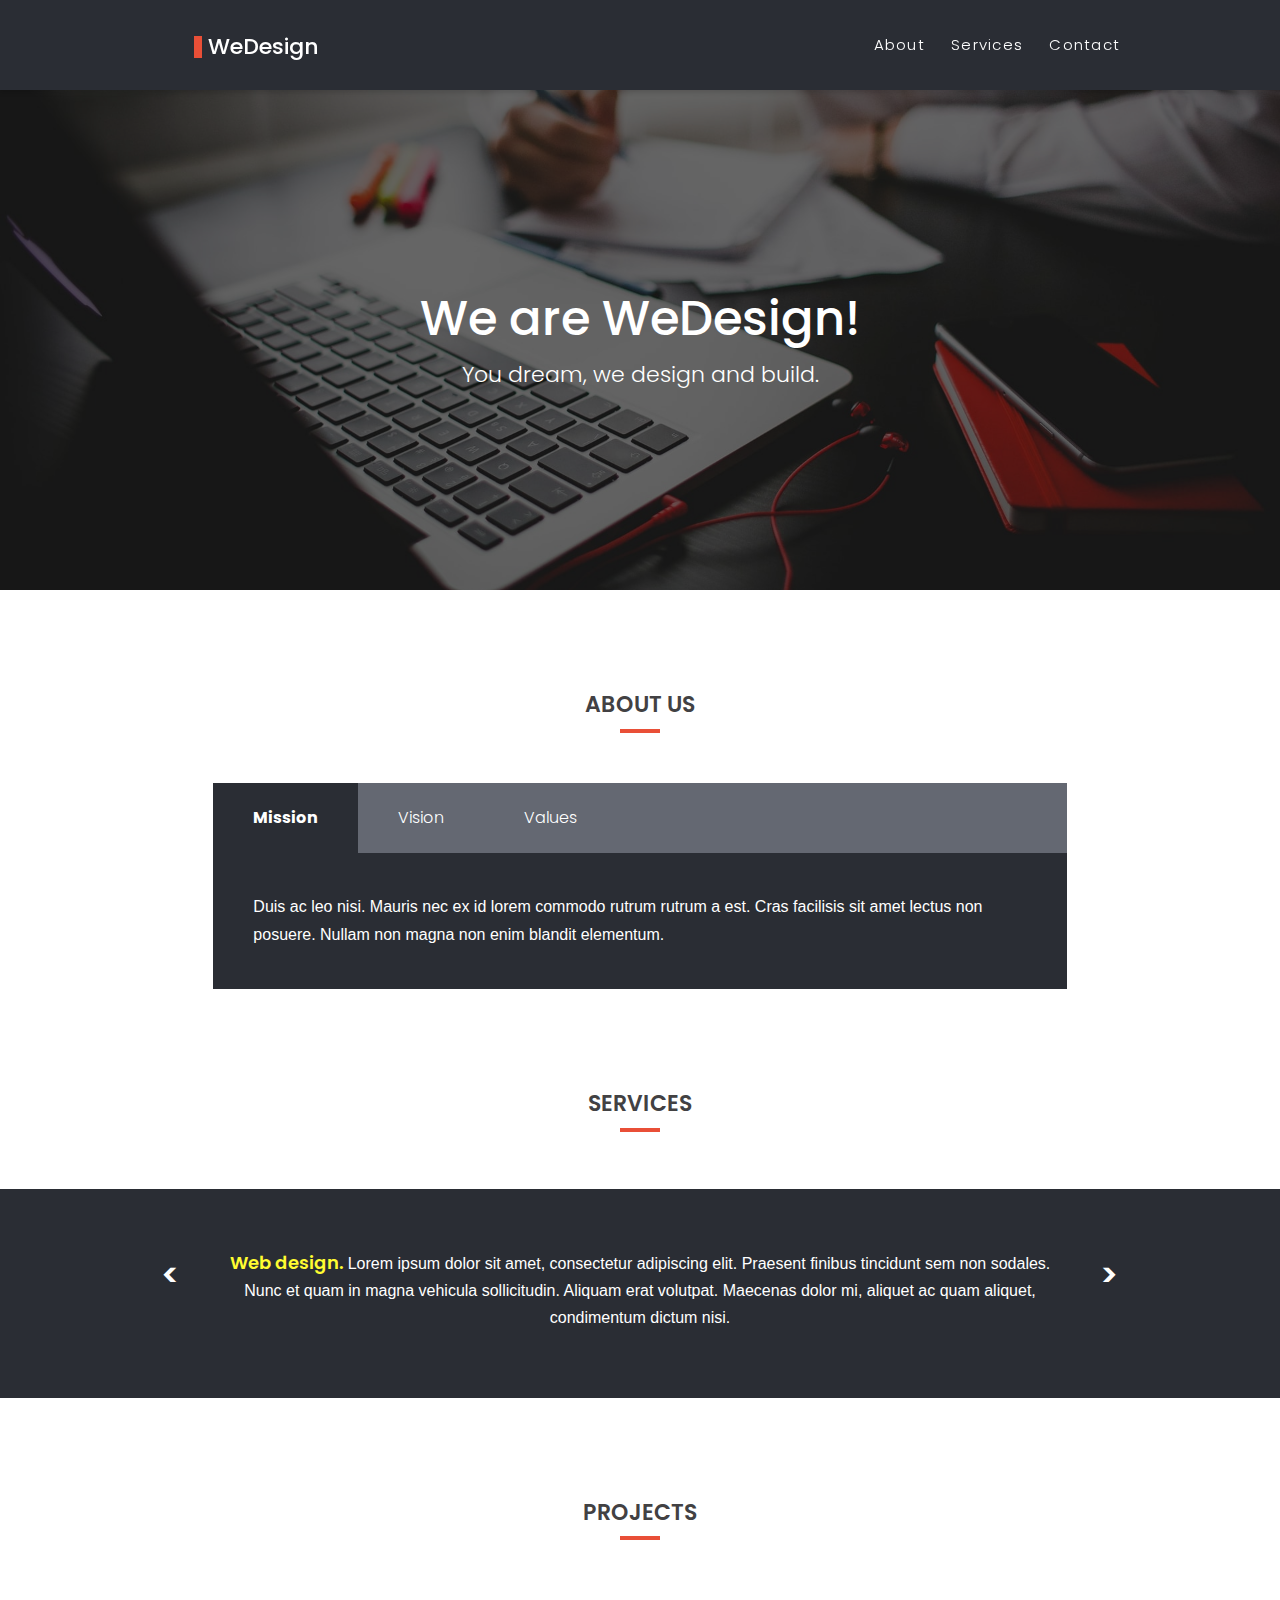
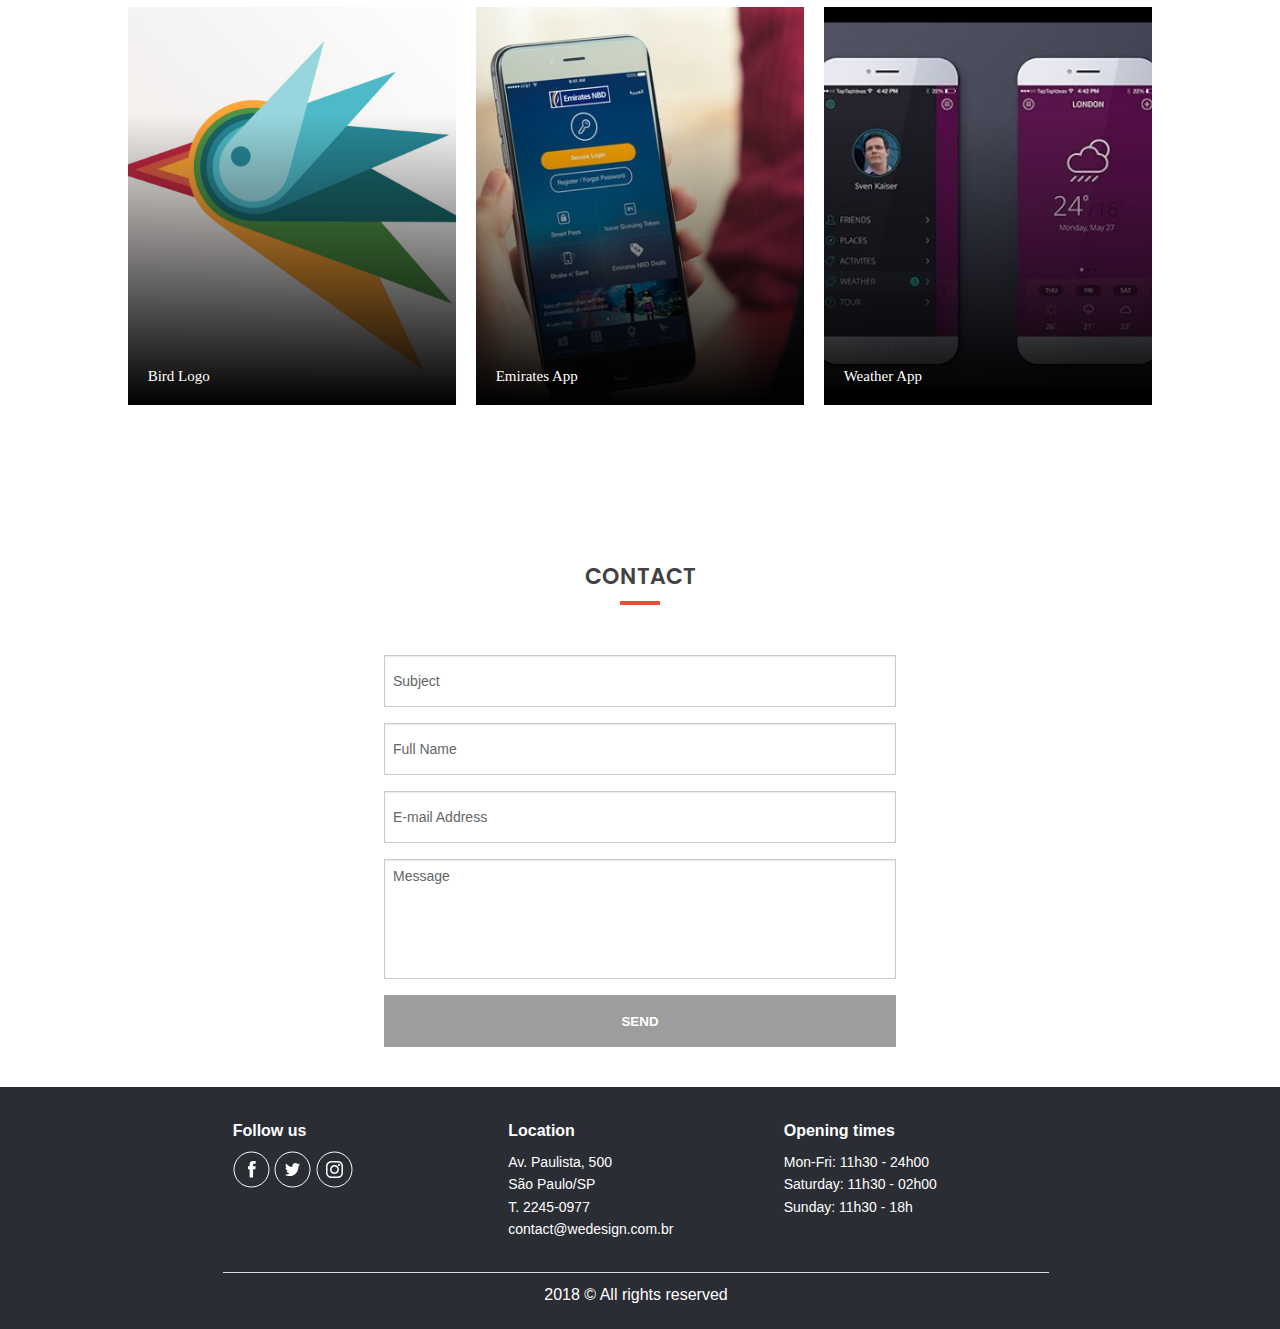
<file: javascript_course/website/index.html>
<!DOCTYPE html>
<html class="no-js" lang="en">
    <head>
        <meta charset="utf-8" />
        <meta name="viewport" content="width=device-width, initial-scale=1.0" />
        <title>WeDesign</title>
        <link rel="shortcut icon" type="image/png" href="img/fav_mini.png"/>
        <link rel="stylesheet" href="css/foundation.css" />
        <link rel="stylesheet" href="css/style.css" />
        <link href="https://fonts.googleapis.com/css?family=Poppins:300,400,500,600" rel="stylesheet">
        
    </head>
    
    <body>


		<header>
			
			<div class="main-header large-12 columns no-padding">

				<div class="global-page-container">
				
					<div class="logo small-6 small-offset-3 large-3 large-offset-0 columns no-padding">
						<a href="index.html" title="home">
							<div class="table">
								<div class="table-cell">
                                   <h1> <span class="square">&nbsp;</span>WeDesign</h1>
								</div>
							</div>
						</a>
					</div>

					<div class="main-menu show-for-large-up large-9 columns text-right">		
						<div class="table">
							<div class="table-cell">
								<ul class="menu-items">
									<li><a href="index.html#about-us">About</a></li>
									<li><a href="index.html#servicos">Services</a></li>
									<li><a href="index.html#contact-us">Contact</a></li>
								</ul>
							</div>
						</div>
					</div>
					
					<div id="hamburguer-icon" class="hamburguer-icon small-2 columns text-right">
                        <div class="table">
                            <div class="table-cell">
                                <img src="img/menu/hamburguer.svg">
                            </div> 
                        </div>
					</div>

					<div class="right-space small-1 columns"></div>

				</div>
			</div>			
					
            <div id="sliding-header-menu-outer" class="sliding-header-menu-outer">						
                <div class="sliding-header-menu">
                    
                    <div id="sliding-header-menu-close-button" class="sliding-header-menu-close-button small-12 columns">
                        <div class="table">
                            <div class="table-cell">
                                <img class="close-icon" src="img/menu/close.svg">
                            </div>	
                        </div>	
                    </div>

                    

                    <div class="sliding-header-menu-main-menu small-12 columns">
                        
                        <div class="table">
                            <div class="table-cell">
                                <ul class="sliding-header-menu-li">
                                    <li><a href="index.html#about-us">About</a></li>
									<li><a href="index.html#servicos">Services</a></li>
									<li><a href="index.html#contact-us">Contact</a></li>
                                </ul>
                            </div>
                        </div>
                        
                    </div>                           
                </div>
            </div>

		</header>

		<div class="ghost-element">
		</div>



    
        <div class="welcome-gallery small-12 columns">



            <div class="photo-section small-12 columns">
                <img class="homepage-main-photo" src="img/webdesign1.jpg" alt="slider imagem 1">
            </div>

            <div class="main-section-title small-10 columns">
                <div class="table">
                    <div class="table-cell">
                        <h1>We are WeDesign!</h1>
                        <h2>You dream, we design and build.</h2>

                    </div>
                </div>
                
            </div>

            <div class="photo-gradient">
                
            </div>

        </div>


    

        <div class="about-us small-12 columns no-padding small-centered inline">

            <div class="global-page-container">
                <div id="about-us" class="section-title small-12 columns no-padding">
                <h3>About us</h3>
                <hr></hr>
                </div>

                <div class="tab-box small-12 small-centered large-10 columns no-padding">
                    
                    <div class="box-tabs">
                        <div style="background-color: #2A2D34; font-weight: bold" class="single-tab">Mission</div>
                        <div class="single-tab">Vision</div>
                        <div class="single-tab">Values</div>
                    </div>

                    <div id="box-text">
                        Duis ac leo nisi. Mauris nec ex id lorem commodo rutrum rutrum a est. Cras facilisis sit amet lectus non posuere. Nullam non magna non enim blandit elementum.
                    </div>
                    
                </div>
            
            </div>

        </div>

        <div class="servicos inline small-12 columns no-padding small-centered inline">

            <div class="global-page-container">
                <div id="servicos" class="section-title small-12 columns no-padding">
                    <h3>Services</h3>
                    <hr></hr>
                </div>
            </div>

            <div class="service-stripe small-12 columns no-padding">
                <div class="global-page-container">
                    <div class="service-stripe-inner small-12 columns no-padding">
                        
                        <div id="service-previous" class="stripe-arrow small-1 columns no-padding">    
                                    <p><</p>
                        </div>
                        
                        <div class="stripe-content small-10 columns no-padding">
                            <span id="service-title">Web design.</span> <p id ="service-text">Lorem ipsum dolor sit amet, consectetur adipiscing elit. Praesent finibus 
                            tincidunt sem non sodales. Nunc et quam in magna vehicula sollicitudin. 
                            Aliquam erat volutpat. Maecenas dolor mi, aliquet ac quam aliquet, condimentum 
                            dictum nisi.</p>
                        </div>
                            
                        <div id="service-next" class="stripe-arrow small-1 columns no-padding">
                            <p>></p>
                        </div>
                            
                    </div>
                </div>
            </div>


               

        </div>

    
        <div class="projetos small-12 large-12 columns no-padding small-centered inline">
            <div class="global-page-container">
                <div class="section-title small-12 columns no-padding">
                <h3>Projects</h3>
                <hr></hr>
                </div>
            </div>

            <div class="global-page-container">


                <div class="slider-projetos">
                    <div id="slider-002" class="slider-002 small-12 small-centered columns">

                        <div class="projetos-item-outer bounce-hover small-12 medium-4 columns end"> 
                            <div class="projetos-item">
                                <a href="index.html">
                                    
                                    <div class="projetos-item-image">
                                        <img src="img/project1.jpg" alt="camarao"/>   
                                    </div>

                                    <div class="item-info">
                                        
                                    
                                        <div class="title">Bird Logo</div>
                                    </div>

                                    <div class="gradient-filter">
                                    </div>
                                    
                                </a>
                            </div>
                        </div>

                        <div class="projetos-item-outer bounce-hover small-12 medium-4 columns end"> 
                            <div class="projetos-item">
                                <a href="index.html">
                                    
                                    <div class="projetos-item-image">
                                        <img src="img/project2.jpg" alt="barbecue"/>   
                                    </div>

                                    <div class="item-info">
                                        
                                    
                                        <div class="title">Emirates App</div>
                                    </div>

                                    <div class="gradient-filter">
                                    </div>
                                    
                                </a>
                            </div>
                        </div>

                        <div class="projetos-item-outer bounce-hover small-12 medium-4 columns end"> 
                            <div class="projetos-item">
                                <a href="index.html">
                                    
                                    <div class="projetos-item-image">
                                        <img src="img/project3.jpg" alt="cheesecake"/>   
                                    </div>

                                    <div class="item-info">
                                        
                                    
                                        <div class="title">Weather App</div>
                                    </div>

                                    <div class="gradient-filter">
                                    </div>
                                    
                                </a>
                            </div>
                        </div>

                        
                       
                
                    </div>
                </div>
            </div>
        </div>

        <div id="contact-us" class="contact-us small-12 columns no-padding inline">

            <div class="global-page-container">
                <div class="section-title small-12 columns no-padding">
                <h3>Contact</h3>
                <hr></hr>
                </div>
                
                <div class="contact-form small-12 medium-10 large-6 columns no-padding small-centered">

                    <form action="https://postmail.invotes.com/send"
                        method="post" id="email_form">

                        <input type="text" name="subject" placeholder="Subject" />
                        <input type="text" name="extra_fullName"
                                    placeholder="Full Name" />
                         <input type="text" name="extra_email"
                                    placeholder="E-mail Address" />
                        <textarea name="text" placeholder="Message"></textarea>
                        <input type="hidden" name="access_token" value="rfwwqt1xnchxirhu3vxu5p7w" />
                        <!-- return urls can be fully qualified -OR-
                            start with / for root relative -OR-
                            start with . for url relative --> 
                        <input type="hidden" name="success_url" value="https://www.google.com" />
                        <input type="hidden" name="error_url" value="https://www.google.com" />
                    

                        <!-- set the reply-to address -->
                        <!-- <input type="text" name="reply_to"
                                    placeholder="Your Email" /> -->

                        <!-- to append extra fields, use the extra_ prefix.
                            Entries will be appended to your message body. -->
                        <!-- <input type="text" name="extra_phone_number"
                                    placeholder="Phone Number" /> -->

                        <!-- to split your message into 160 chars
                            for an sms gateway -->
                        <!-- <input type="hidden"
                                    name="sms_format" value="true" /> -->
                    
                        <input id="submit_form" type="submit" value="Send" />

                    </form>

                    <!-- <form id="email_form">

                        <input type="text" name="fullname" class="field" placeholder="Full name"/>
                            
                        <input type="email" name="email" class="field" placeholder="Email"/>
                        
                        <textarea type="text" name="message" class="field" placeholder="Message"></textarea>
                    
                        <input id="submit_form" type="submit" value="Send" />
                        
                    </form> -->

                </div>

            </div>
        </div>


        <footer id="footer" class="small-12 columns no-padding">

            <div class="global-page-container">

                <div class="small-11 small-centered medium-10 medium-offset-1 columns footer-section inline">

                    <div class="follow-us small-5 medium-4 small-offset-1 medium-offset-0 columns">
                        <h4 class="footer-section-title">Follow us</h4>
                        <a href="http://www.facebook.com"><img src="img/social-icons/facebook.svg" alt="facebook-icon"></a>
                        <a href="http://www.twitter.com"><img src="img/social-icons/twitter.svg" alt="facebook-icon"></a>
                        <a href="http://www.instagram.com"><img src="img/social-icons/instagram.svg" alt="facebook-icon"></a>
                    </div>
                    
                    <div class="contato small-5 medium-4 small-offset-1 medium-offset-0 columns">
                        <h4 class="footer-section-title">Location</h4>
                        <p>
                            Av. Paulista, 500<br>
                            São Paulo/SP<br>
                            T. 2245-0977<br>
                            contact@wedesign.com.br
                        </p>
                    </div>
                    
                    <div class="horario small-5 medium-4 small-offset-1 medium-offset-0 columns">
                        <h4 class="footer-section-title">Opening times</h4>
                        <p>
                        Mon-Fri: 11h30 - 24h00<br>
                        Saturday: 11h30 - 02h00<br>
                        Sunday: 11h30 - 18h</p>
                    </div>
                    
                    
                    
                    <hr></hr>
                    
                    <div class="copyright small-12 columns">
                    
                        <span id="current_year">2018</span> &copy; All rights reserved
                    
                    </div>
                </div>
            
            </div>

        </footer>


        <script src="js/vendor/jquery.js"></script>
        <script src="js/scripts.js"></script>
        <script src="js/vendor/foundation.min.js"></script>
       
        <script>
            $(document).foundation();
        </script>
    </body>

</html>
</file>
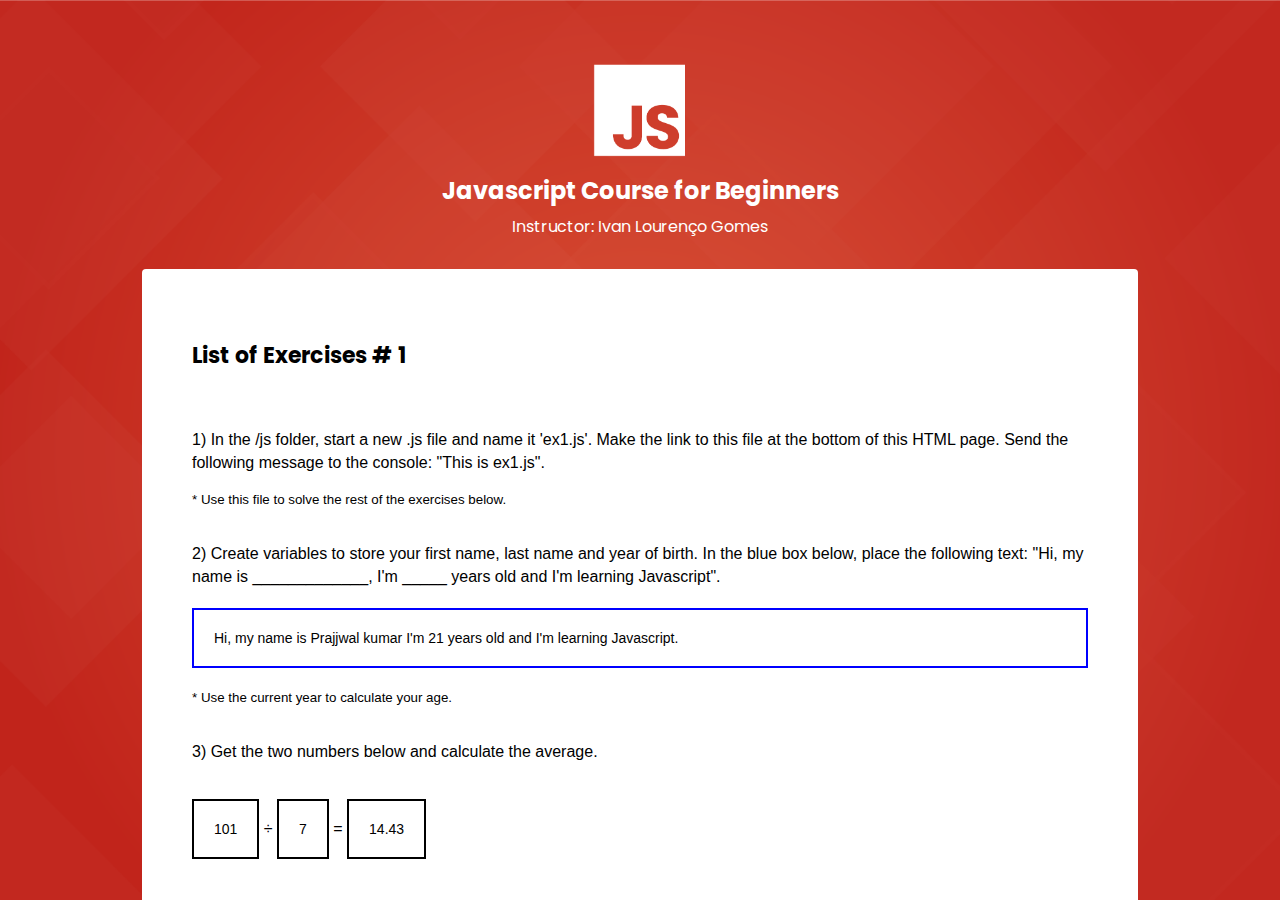
<file: javascript_course/10-exercise1.html>
<!DOCTYPE html>
<html lang="pt-br">

    <head>
        <link rel="stylesheet" href="css/default.css">
        <script src="tools/indice.js"></script>
        <script>var current_class="exercicio1";</script>
        <script src="highlight/highlight.pack.js"></script>
        <script>hljs.initHighlightingOnLoad();</script>
        <meta charset="UTF-8">
        <meta name="viewport" content="width=device-width, initial-scale=1.0">
        <meta http-equiv="X-UA-Compatible" content="ie=edge">
        <title>List of Exercises # 1</title>
        <link href="https://fonts.googleapis.com/css?family=Poppins:400,700" rel="stylesheet">
        <link rel="stylesheet" type="text/css" href="css/styles.css">
    </head>

    <body>

       <div class="page-container">
           <header>
               <div class="logo-area">
                   <img src="img/logo_js.png" alt="logo javascript">
               </div>
               <div class="course-title">
                   <h1>Javascript Course for Beginners</h1>
                   <h2>Instructor: Ivan Lourenço Gomes</h2>
               </div>
           </header>

           <main>
               <h3>List of Exercises # 1</h3>
               <br>
               
                <p>
                    1) In the /js folder, start a new .js file and name it 'ex1.js'. Make the link to this file 
                    at the bottom of this HTML page. Send the following message to the console: "This is ex1.js". 
                </p>

                <small>* Use this file to solve the rest of the exercises below.</small>
                
                <br><br>
                
                <p>
                    2) Create variables to store your first name, last name and year of birth. In the blue box below, 
                    place the following text: "Hi, my name is _____________,
                    I'm _____ years old and I'm learning Javascript". 
                </p>

                <div class="caixa_outer blueborder">

                    <div id="student_message">
                          This element has id="student_message". Show your message here.
                    </div>
                </div>

                <small>* Use the current year to calculate your age.</small>

                <br><br>

                <p>
                    3) Get the two numbers below and calculate the average.
                    
                </p>
    
                <div class="caixa_outer inline">
    
                    <div id="num_1">
                            101
                    </div>
                </div>
    
                &#xf7;
    
                <div class="caixa_outer inline">
    
                    <div id="num_2">
                            7
                    </div>
                </div>
                
                =
    
                <div class="caixa_outer inline">
    
                    <div id="result">
                            Show the result with two decimal places
                    </div>
                </div>
                
    
                <br>
    
                <br>

                <p>
                    4) Suppose telephone numbers with 9 digits are valid. All others are invalid. 
                    Use Javascript to test if the below numbers are valid:

                </p>

                <pre>
                    <code class="javascript">

    var phone1 = "988866552";
    var phone2 = "99087612366";
    var phone3 = 876543123;
    
                    </code>
                </pre>
                
               

                <br>

                <p>
                    5) Send to the console the result of the following operation: 32<sup>6</sup>.
                    
                </p>

                <br>

                <p>
                    6) Consider the following variable names and inform which are invalid and why:

                    <ul>
                        <p>a) var NAME;</p>
                        <p>b) var $num1;</p>
                        <p>c) var typeof; </p>
                        <p>d) var first-name; </p>
                        <p>e) var attempt_2;</p>
                        <p>f) var 2ndAttempt; </p>
                        <p>g) var full name; </p>
                    </ul>
                    
                </p>

                <br>

                <p>
                    7) Consider the block of code below and guess what values will be shown in the console.
                </p>

                <pre>
                    <code class="javascript">

    var quantity = "25";
    var number = 6;
    var pressure;
    var temperature = null;

    console.log(quantity += quantity); 
    console.log( (7+5) / number + 2 ); 
    console.log(pressure); 
    console.log(temperature); 
    console.log(typeof pressure); 
    console.log(typeof temperature);

                    
                    </code>
                </pre>

                <br>

                <p>
                    8) Do the transformations to the URLs below:
                </p>

                <div class="caixa_outer inline">
                    <div id="url_1">
                            www.udemy.com
                    </div>
                </div>

                <div class="caixa_outer inline">
                    <div id="url_2">
                            show the url with https:// here
                    </div>
                </div>

                <br>

                <div class="caixa_outer inline">
                    <div id="url_3">
                            https://www.google.com
                    </div>
                </div>

                <div class="caixa_outer inline">
                    <div id="url_4">
                            show the url without https:// here
                    </div>
                </div>
                    

                <div id="bottom-area">
                    <div class="prev-next-link">
                        <div class="link-aula" id="prev_class">
                            
                        </div>
                        <div class="link-aula" id="next_class">
                            
                        </div>
                    </div>
                    
                    <div class="classes">
                        <h3>
                            Contents
                        </h3>
                        <ul id="class_index">
                        </ul>
                    </div>
                </div>

           </main>

        </div>
  
  <script src="js/ex1.js"></script>
    </body>

</html>
</file>
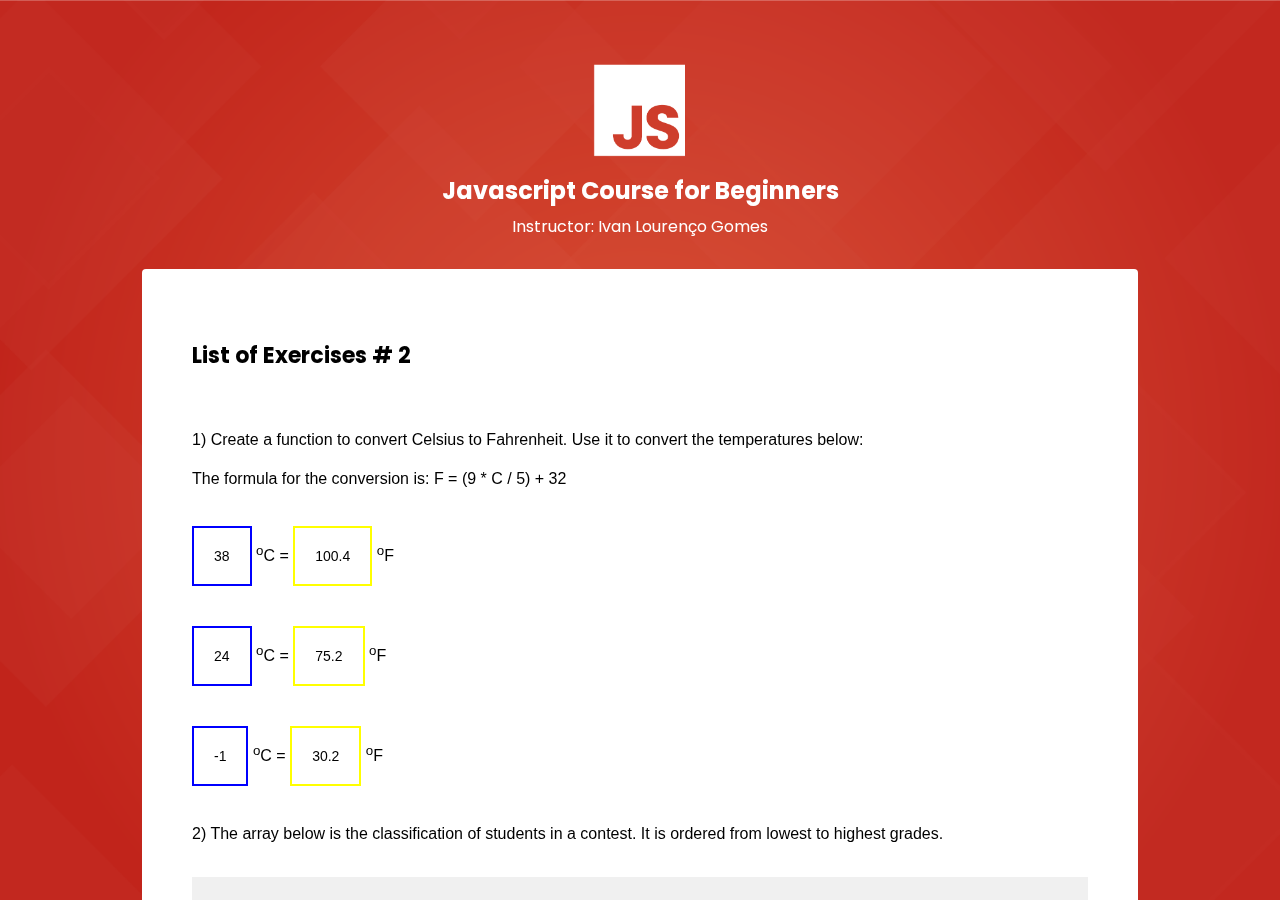
<file: javascript_course/15-exercise2.html>
<!DOCTYPE html>
<html lang="pt-br">

    <head>
        <link rel="stylesheet" href="css/default.css">
        <script src="tools/indice.js"></script>
        <script>var current_class="exercicio2";</script>
        <script src="highlight/highlight.pack.js"></script>
        <script>hljs.initHighlightingOnLoad();</script>
        <meta charset="UTF-8">
        <meta name="viewport" content="width=device-width, initial-scale=1.0">
        <meta http-equiv="X-UA-Compatible" content="ie=edge">
        <title>List of Exercises # 2</title>
        <link href="https://fonts.googleapis.com/css?family=Poppins:400,700" rel="stylesheet">
        <link rel="stylesheet" type="text/css" href="css/styles.css">
    </head>

    <body>

       <div class="page-container">
           <header>
               <div class="logo-area">
                   <img src="img/logo_js.png" alt="logo javascript">
               </div>
               <div class="course-title">
                   <h1>Javascript Course for Beginners</h1>
                   <h2>Instructor: Ivan Lourenço Gomes</h2>
               </div>
           </header>

           <main>
              
            <h3>List of Exercises # 2</h3>
            <br>


            
            <p>1) Create a function to convert Celsius to Fahrenheit.
                Use it to convert the temperatures below:
                
            </p>

            <p>The formula for the conversion is: F = (9 * C / 5) + 32 </p>

            <div class="caixa_outer blueborder inline">
                <div id="celsius_1">
                    38
                </div>
            </div>
            <sup>o</sup>C = 
            <div class="caixa_outer yellowborder inline">
                <div id="fahr_1">
                    show the result here
                </div>
            </div>
            <sup>o</sup>F
            <br>

            <div class="caixa_outer blueborder inline">
                <div id="celsius_2">
                    24
                </div>
            </div>
            <sup>o</sup>C = 
            <div class="caixa_outer yellowborder inline">
                <div id="fahr_2">
                    show the result here
                </div>
            </div>
            <sup>o</sup>F

            <br>

            <div class="caixa_outer blueborder inline">
                <div id="celsius_3">
                    -1
                </div>
            </div>
            <sup>o</sup>C = 
            <div class="caixa_outer yellowborder inline">
                <div id="fahr_3">
                    show the result here
                </div>
            </div>
            <sup>o</sup>F

            <br>

            <p>
                2) The array below is the classification of students in a contest. It is ordered from lowest to highest grades.
            </p>

            <pre>
                <code class="javascript">
    var classification = [ "John Hill" , "Mary Jane", "Gary Vee", "Paricia Mills", "Helen Hall", "Paul Green" ]; 
                </code>
            </pre>

            <div class="caixa_outer inline">
                <div id="best_students">
                    show the names of the three best students here
                </div>
            </div>

            <br>

            <p>
                3) Consider the object below:
            </p>

            <pre>
                <code class="javascript">
    var course = {
        'title': "Learn to Code in Python 3",
        'categories': ['programming', 'technology', 'python'],
        '5_stars_reviews': 420,
        '4_stars_reviews': 80,
        '3_stars_reviews': 33,
        '2_stars_reviews': 20,
        '1_stars_reviews': 4
    }
                </code>
            </pre>

            <p>
                a) Show the course title in the box below: 
                
            </p>
            
            Course title: 
            <div class="caixa_outer inline blueborder">
                <div id="course_title">
                    show the course title here
                </div>
            </div>

            <p>
                b) The main category is the first element of the categories array. Show it in the box below: 
                
            </p>
            
            Main Category:
            <div class="caixa_outer inline blueborder">
                <div id="main_category">
                    show the main category here
                </div>
            </div>

            <p>
            c) Create a method to calculate the percentage of 5 stars reviews rounded with no decimal places and show the result below:
            </p>                    

            Percentage of 5 stars reviews: 
            <div class="caixa_outer inline blueborder">
                <div id="reviews_5_stars">
                    Show the percentage here (example: 78%)
                </div>
            </div>
            
               
            <br>
            
            <p>
                4) See the shopping list below: 
            </p>

            <pre>
                <code class="javascript">

    var shoppingList = ["Milk", "Butter", "Juice", "Bread", "Beer", "Rice", "Potatoes", "Chocolate"]; 

                </code>
            </pre>

            <p>Do the following changes to the list:</p>

            <ul>
                <li>Get the last item and place it at the beginning of the list.</li>
                <li>Add two more items at the end of the list: Cheese and Eggs</li>
            </ul>

            <p>Show the updated list in the console.</p>

    
                <br>
                    

                <div id="bottom-area">
                    <div class="prev-next-link">
                        <div class="link-aula" id="prev_class">
                            
                        </div>
                        <div class="link-aula" id="next_class">
                            
                        </div>
                    </div>
                    
                    <div class="classes">
                        <h3>
                            Contents
                        </h3>
                        <ul id="class_index">
                        </ul>
                    </div>
                </div>

           </main>

        </div>
        <script src="js/ex2.js"></script>
    </body>

</html>
</file>
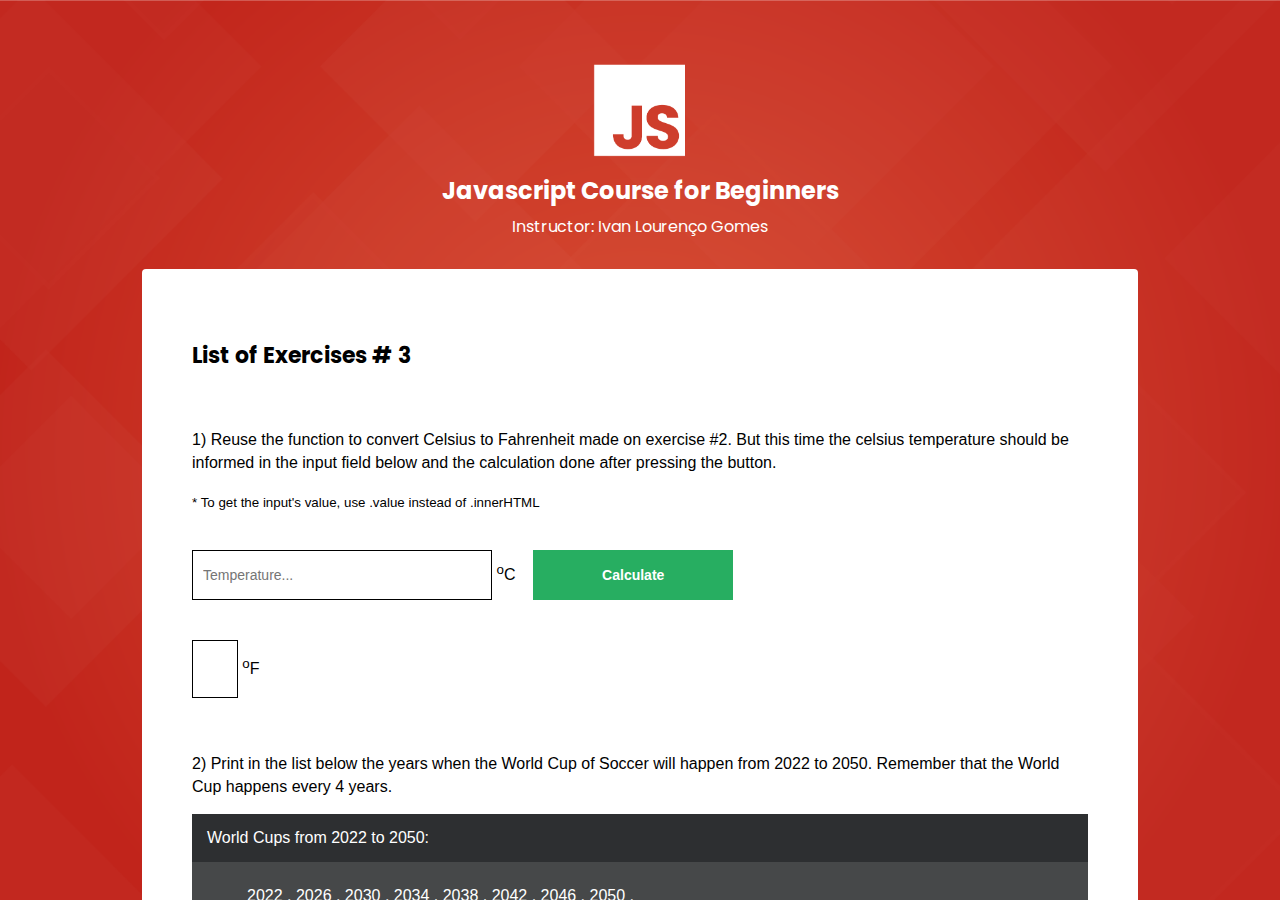
<file: javascript_course/24-exercise3.html>
<!DOCTYPE html>
<html lang="pt-br">

    <head>
        <link rel="stylesheet" href="css/default.css">
        <script src="tools/indice.js"></script>
        <script>var current_class="exercicio3";</script>
        <script src="highlight/highlight.pack.js"></script>
        <script>hljs.initHighlightingOnLoad();</script>
        <meta charset="UTF-8">
        <meta name="viewport" content="width=device-width, initial-scale=1.0">
        <meta http-equiv="X-UA-Compatible" content="ie=edge">
        <title>List of Exercises # 3</title>
        <link href="https://fonts.googleapis.com/css?family=Poppins:400,700" rel="stylesheet">
        <link rel="stylesheet" type="text/css" href="css/styles.css">
    </head>

    <body>

       <div class="page-container">
           <header>
               <div class="logo-area">
                   <img src="img/logo_js.png" alt="logo javascript">
               </div>
               <div class="course-title">
                   <h1>Javascript Course for Beginners</h1>
                   <h2>Instructor: Ivan Lourenço Gomes</h2>
               </div>
           </header>

           <main>
               <h3>List of Exercises # 3</h3>
               <br>
               
               <p>1) 
                   Reuse the function to convert Celsius to Fahrenheit made on exercise #2.
                   But this time the celsius temperature should be informed in the input 
                   field below and the calculation done after pressing the button.
                </p>

                <p>
                    <small>
                        * To get the input's value, use .value instead of .innerHTML
                    </small>
                </p>

                <input id="temp_celsius" type="number" placeholder="Temperature...">

                <sup>o</sup>C
                
                &nbsp;&nbsp;

                <button id="convert">Calculate</button>
                <br>

                <div style="border-width: 1px" class="caixa_outer inline">
                    <div id="temp_fahr">
                        &nbsp;
                    </div>
                </div>
                <sup>o</sup>F

                <br><br>

                <p>
                    2) Print in the list below the years when the World Cup of Soccer will 
                    happen from 2022 to 2050.  
                    Remember that the World Cup happens every 4 years.
                </p>

                <div class="dark_box">
                    <div class="dark_box_title">World Cups from 2022 to 2050:</div>
                    <div class="dark_box_content">
                        <ul id="anos_copa">
                            <li>Place each year inside an li here</li>
                        </ul>
                    </div>
                </div>

                <br><br>

                <p>
                    3) Use the input fields below to inform two grades and the number of absences of a student. 
                    Follow the rules below to inform the result:
                </p>

                <li>Minimum 70% presence is required to be approved (total number of classes is 20)</li>
                <li>Minimum average of 6.5 is required to be approved</li>
                <li>If the student fails, we need to inform what was the reason (absences, insufficient grade or both.)</li>

                <br> 

                <input id="grade1" type="number" placeholder="Type grade 1..."> &nbsp;&nbsp; Grade 1 <br>

                <input id="grade2" type="number" placeholder="Type grade 2..."> &nbsp;&nbsp; Grade 2 <br>

                <input id="absences" type="number" placeholder="Type number of absences...">  &nbsp;&nbsp; Absences <br>

                <br>

                <button id="calculate">Calculate</button>
                <br><br><br>

                
                <div id="result">
                    Print the student's result.
                </div>


                <br><br>

                <p>
                    4) See below the list of sales of an online course. 
                </p>

                <pre>
                    <code class="javascript">

    var sales = [

        {
            'student': 'Jason Gomes',
            'date': '10/06/2018',
            'amount': 34.99,
            'refundRequested': null
            
        },

        {
            'student': 'Carlos Blue',
            'date': '10/06/2018',
            'amount': 29.99,
            'refundRequested': null
            
        },

        {
            'student': 'Martin Heyes',
            'date': '11/06/2018',
            'amount': 39.99,
            'refundRequested': '13/06/2018'
            
        },

        {
            'student': 'Isabella Hopkins',
            'date': '11/06/2018',
            'amount': 29.99,
            'refundRequested': null
            
        },

        {
            'student': 'Andrew Walt',
            'date': '12/06/2018',
            'amount': 34.99,
            'refundRequested': null
            
        }
    
    ];

                    </code>
                </pre>

                <p>
                    Fill the html table below with the sales and print the total amount of sales in the last line. 
                    Don't include the sales that had a refund requested. 
                </p>
    

                <div class="tableBox">
                    <table>
                        <tr>
                            <th>Student</th>
                            <th>Date</th>
                            <th>Amount</th>

                        </tr>

                        <tbody id="course_sales">
                            <tr>
                                <td>Student name goes here</td>
                                <td>Date goes here</td>
                                <td>Amount goes here</td>
                            </tr>
                        </tbody>
                        
                        <tr style="font-weight: bold">
                                
                                <td colspan="2">Total sold</td>
                                <td id="total_sold">Total goes here</td>

                            </tr>
                        

                    </table>
                </div>


               
                <br>
                <br>
                    

                <div id="bottom-area">
                    <div class="prev-next-link">
                        <div class="link-aula" id="prev_class">
                            
                        </div>
                        <div class="link-aula" id="next_class">
                            
                        </div>
                    </div>
                    
                    <div class="classes">
                        <h3>
                            Contents
                        </h3>
                        <ul id="class_index">
                        </ul>
                    </div>
                </div>

           </main>

        </div>
        <script src="js/ex3.js"></script>
    </body>

</html>
</file>
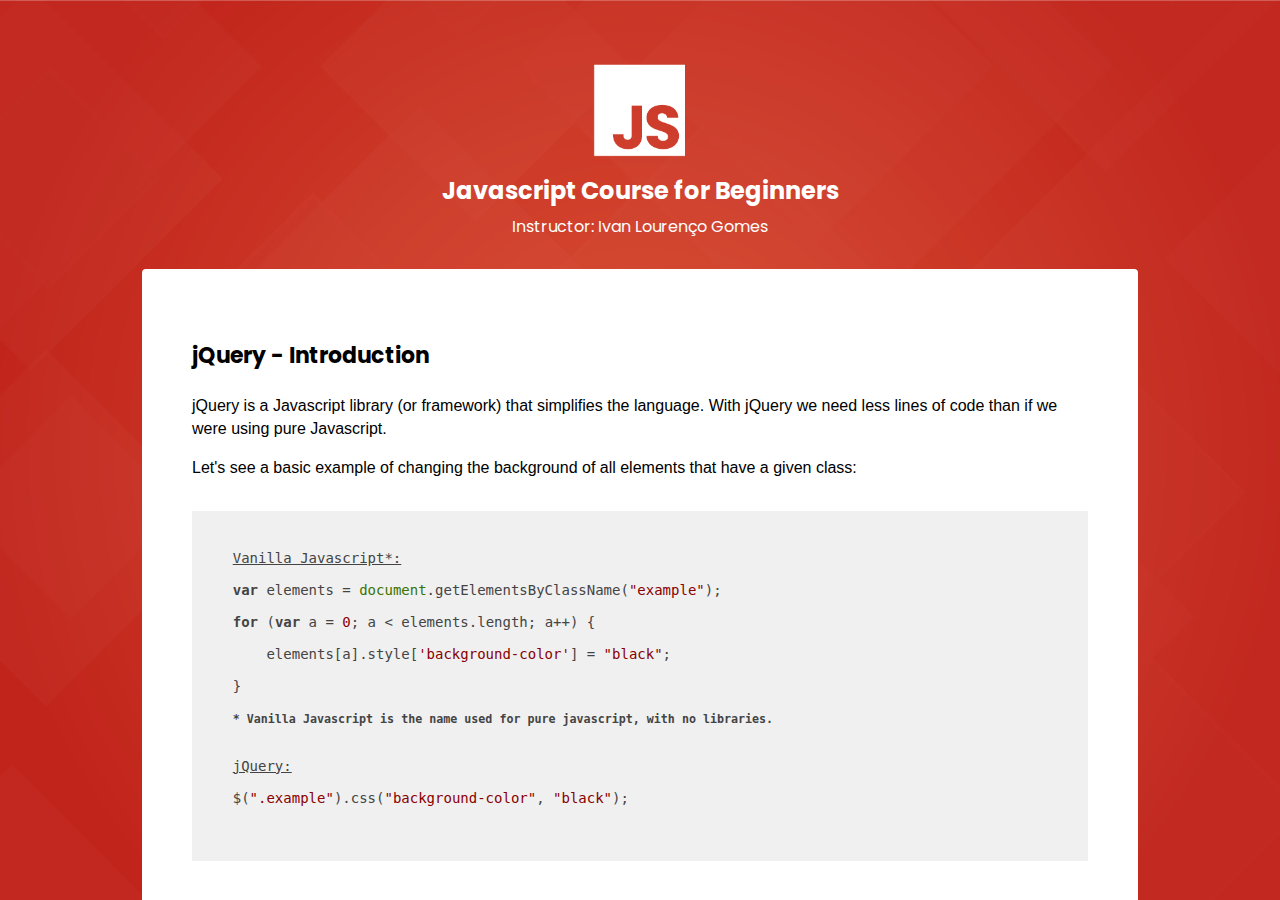
<file: javascript_course/32-jquery-intro.html>
<!DOCTYPE html>
<html lang="pt-br">

    <head> 
        <script src="https://ajax.googleapis.com/ajax/libs/jquery/3.5.1/jquery.min.js"></script>
        <link rel="stylesheet" href="css/default.css">
        <script src="tools/indice.js"></script>
        <script>var current_class="jquery_intro";</script>
        <script src="highlight/highlight.pack.js"></script>
        <script>hljs.initHighlightingOnLoad();</script>
        <meta charset="UTF-8">
        <meta name="viewport" content="width=device-width, initial-scale=1.0">
        <meta http-equiv="X-UA-Compatible" content="ie=edge">
        <title>jQuery - Introduction</title>
        <link href="https://fonts.googleapis.com/css?family=Poppins:400,700" rel="stylesheet">
        <link rel="stylesheet" type="text/css" href="css/styles.css">
    </head>

    <body>

        <div class="page-container">
            <header>
                <div class="logo-area">
                    <img src="img/logo_js.png" alt="logo javascript">
                </div>
                <div class="course-title">
                    <h1>Javascript Course for Beginners</h1>
                    <h2>Instructor: Ivan Lourenço Gomes</h2>
                </div>
            </header>

            <main>

                <h3>jQuery - Introduction</h3>

                <p>
                    jQuery is a Javascript library (or framework) that simplifies the language. With jQuery we need less lines of 
                    code than if we were using pure Javascript.
                </p>

                <p>
                    Let's see a basic example of changing the background of all elements that have a given class:
                </p>

                <pre>
                    <code class="javascript">

    <u>Vanilla Javascript*:</u>  

    var elements = document.getElementsByClassName("example");

    for (var a = 0; a < elements.length; a++) {
        
        elements[a].style['background-color'] = "black";
            
    }

    <small><strong>* Vanilla Javascript is the name used for pure javascript, with no libraries.</strong></small>


    <u>jQuery:</u>
    
    $(".example").css("background-color", "black");
                        
    
                    </code>
                </pre>

                

                <p>
                    With jQuery we can manipulate the DOM and the CSS of elements, track events, create effects and animations etc.
                </p>

                <p>
                    jQuery runs on all browsers and you can find thousands of plugins online that are based on jQuery. With those plugins you 
                    easily create photo gallery, grids, sliders, popups, form validation and much more.
                </p>

               <h4>Installing jQuery</h4>

               <p>
                   To start using jQuery we need to download the .js file that contains all the code for the library. To to this, go to 
                   <a href="https://jquery.com/download/">https://jquery.com/download/</a>. 
               </p>

               <p>
                   You can download the most recent compressed production on version, or use a CDN link. 
               </p>

               <p>
                For this course we'll use the CDN version because it's easier to set-up. For your projects it's always good to have 
                all files in your own server. 
            </p>

               <p>
                   Now we just need to make the link on our pages, just like we do it with Javascript.
               </p>

               <pre>
                <code class="javascript">

    &lt;script src="https://ajax.googleapis.com/ajax/libs/jquery/3.5.1/jquery.min.js"&gt;&lt;/script&gt;

                </code>
            </pre>

               <p>
                   In the beginning of the course we learned that we should always place the script for our javascript files at the end of the 
                   body element, right before closing it. 
               </p>

               <p>
                   But the link to jQuery is better to include in the head element of our page. This is because many components of our page might depend on jQuery 
                   to run, like the plugins mentioned above. So we need to make sure that it's loaded before any other javascript file. 
               </p>

              

               <p>
                   Now that we have jQuery loaded in our html pages, let's start exploring it. In the next lesson we'll start learning the basic functions of this library.
                </p>
                

                <div id="bottom-area">
                    <div class="prev-next-link">
                        <div class="link-aula" id="prev_class">
                            
                        </div>
                        <div class="link-aula" id="next_class">
                            
                        </div>
                    </div>
                    
                    <div class="classes">
                        <h3>
                            Contents
                        </h3>
                        <ul id="class_index">
                        </ul>
                    </div>
                </div>
                
            </main>
            
        </div>
        
        <script src="js/scripts.js"></script>
        

    </body>
    
    

</html>
</file>
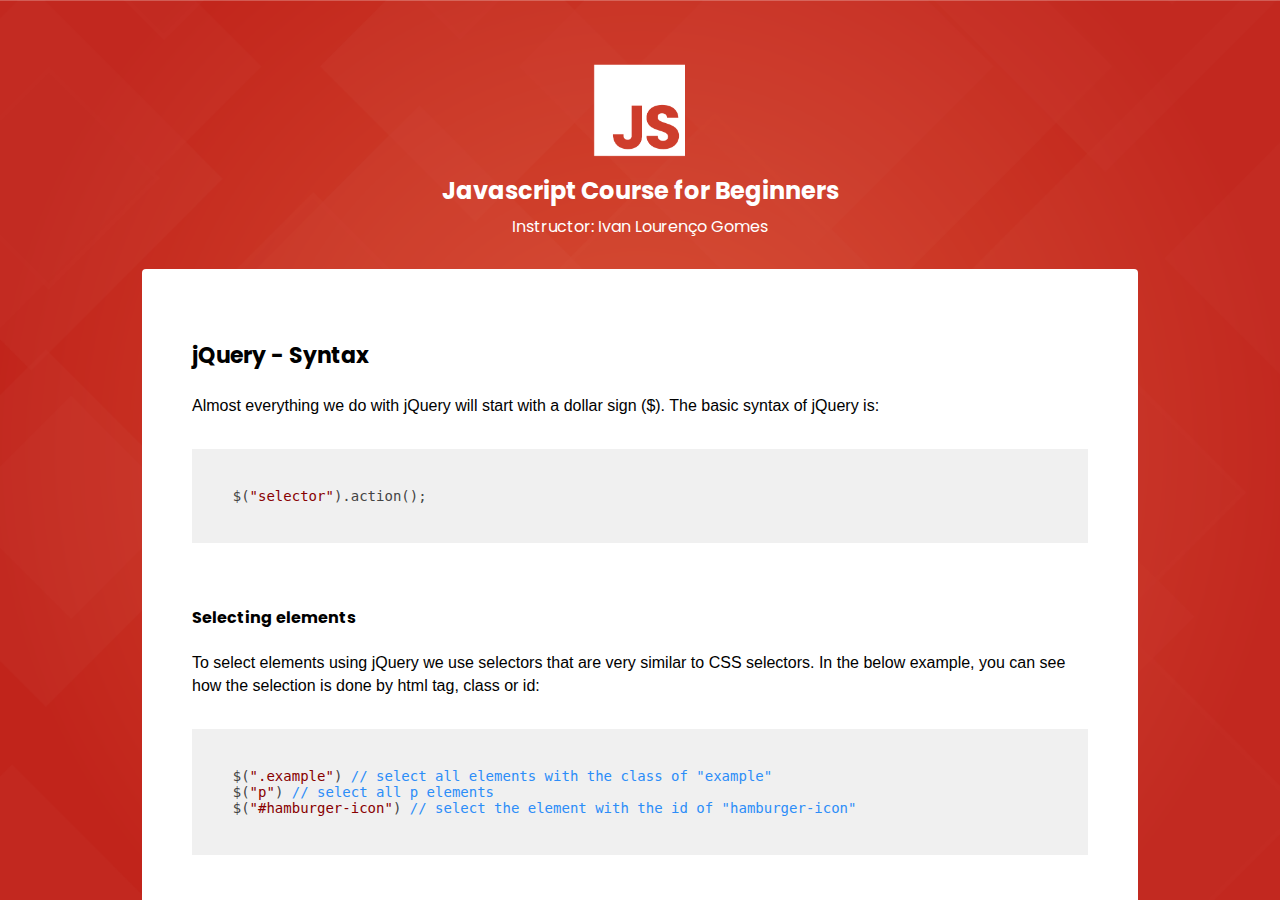
<file: javascript_course/33-jquery-syntax.html>
<!DOCTYPE html>
<html lang="pt-br">

    <head>
        <script src="https://ajax.googleapis.com/ajax/libs/jquery/3.5.1/jquery.min.js"></script>
        <link rel="stylesheet" href="css/default.css">
        <script src="tools/indice.js"></script>
        <script>var current_class="jquery_syntax";</script>
        <script src="highlight/highlight.pack.js"></script>
        <script>hljs.initHighlightingOnLoad();</script>
        <meta charset="UTF-8">
        <meta name="viewport" content="width=device-width, initial-scale=1.0">
        <meta http-equiv="X-UA-Compatible" content="ie=edge">
        <title>jQuery - Syntax</title>
        <link href="https://fonts.googleapis.com/css?family=Poppins:400,700" rel="stylesheet">
        <link rel="stylesheet" type="text/css" href="css/styles.css">

        <style>
            .example, #hide {

                
                color: white;
                font-size: 18px;
                padding: 10px 15px;
                display: inline-block;
            }

            .example {
                background-color: #1096D5;
            }

            #hide {
                background-color: #27ae61;
                cursor: pointer;
                transition: 1s;
            }

            #hide:hover {
                background-color: #034732;
                transition: 1s;
            }

        </style>
    
    </head>

    <body>

        <div class="page-container">
            <header>
                <div class="logo-area">
                    <img src="img/logo_js.png" alt="logo javascript">
                </div>
                <div class="course-title">
                    <h1>Javascript Course for Beginners</h1>
                    <h2>Instructor: Ivan Lourenço Gomes</h2>
                </div>
            </header>

            <main>

                <h3>jQuery - Syntax</h3>

                <p>
                    Almost everything we do with jQuery will start with a dollar sign ($). 
                    The basic syntax of jQuery is:
                </p>

                <pre>
                    <code class="javascript">

    $("selector").action();
    
                    </code>
                </pre>

                <h4>Selecting elements</h4>

                <p>
                    To select elements using jQuery we use selectors that are very similar to CSS selectors.
                    In the below example, you can see how the selection is done by html tag, class or id:
                </p>

                <pre>
                    <code class="javascript">

    $(".example") // select all elements with the class of "example"
    $("p") // select all p elements
    $("#hamburger-icon") // select the element with the id of "hamburger-icon"
    
                    </code>
                </pre>

                <p>
                    The actions mentioned above are jQuery methods.
                    Let's start using these methods with a simple example. Let's hide all elements with the class of "example"
                    when clicking the element with the id of "hide".</p>

                <div class="example">1</div>
                <div class="example">2</div>
                <div class="example">3</div>
                <div id="hide">hide</div>
                

                <pre>
                    <code class="javascript">

    $( "#hide" ).click(function() {
        $(".example").css("display", "none");
    });

                    </code>
                </pre>

                <p>
                    In this example we can see how jQuery simplifies things. But it's possible to simplify it even more, since jQuery 
                    comes with a built-in method that automatically apply display: none to elements:
                </p>

                <pre>
                    <code class="javascript">

    $( "#hide" ).click(function() {
        $(".example").hide();
    });

                    </code>
                </pre>


                <h4>Other selectors for elements</h4>

                <p>
                    Besides selecting elements by html tags, classes and id's, we also have a few other ways of selecting more specific elements:
                </p>

                <div class="tableBox">
                    <table>
                        <tr>
                            <th>Sintax</th>
                            <th>Description</th>
                        </tr>
                        <tr>
                            <td>$("*")</td>
                            <td>All elements</td>
                        </tr>

                        <tr>
                            <td>$("div.example")</td>
                            <td>All div elements with the class of "example"</td>
                        </tr>

                        <tr>
                            <td>$("p:first")</td>
                            <td>The first p element</td>
                        </tr>

                        <tr>
                            <td>$("ul li:first-child")</td>
                            <td>The first li element inside every ul element</td>
                        </tr>

                        <tr>
                            <td>$("[href]")</td>
                            <td>All elements that have an href attribute</td>
                        </tr>

                        <tr>
                            <td>$("a[target='_blank']")</td>
                            <td>All elements that have the target attribute set to "_blank"</td>
                        </tr>

                        <tr>
                            <td>$("a[target!='_blank']")</td>
                            <td>All elements that DON'T have the target attribute set to "_blank"</td>
                        </tr>

                        <tr>
                            <td>$(":button")</td>
                            <td>All elements that have the type attribute set to "button"</td>
                        </tr>

                        <tr>
                            <td>$("tr:even")</td>
                            <td>All even tr elements (0, 2, 4...)</td>
                        </tr>

                        <tr>
                            <td>$("tr:odd")</td>
                            <td>All odd tr elements (1, 3, 5...)</td>
                        </tr>

                    </table>
                </div>


                <h5>Note: Being a bit confused at this point is normal</h5>

                <p>
                    In the beginning is normal to get a bit confused with jQuery because it has names and ways of executing things slightly different than 
                    in vanilla Javascript.
                </p>

                <p>
                    See two examples below:
                </p>

                <pre>
                    <code class="javascript">
    
    // jQuery's syntax
    element.click( function(){ } )

    // Javascript's syntax
    element.onclick = function(){ }

                    </code>
                </pre>

                <pre>
                    <code class="javascript">

    // jQuery's syntax
    element.css("property", "value")

    // Javascript's syntax
    element.style.property = "value"

                    </code>
                </pre>

                <p>
                    Don't worry too much about this now, in a short period of time jQuery's syntax will become natural to you. While it doesn't
                    always remember that Google is there for us anytime we have any doubts. If you're unsure how to use the onclick event in jQuery 
                    just search for <b>jquery onclick event</b> and the answer you need will be in the first search result.
                </p>


                
                

                <div id="bottom-area">
                    <div class="prev-next-link">
                        <div class="link-aula" id="prev_class">
                            
                        </div>
                        <div class="link-aula" id="next_class">
                            
                        </div>
                    </div>
                    
                    <div class="classes">
                        <h3>
                            Contents
                        </h3>
                        <ul id="class_index">
                        </ul>
                    </div>
                </div>

            </main>

        </div>

        <script src="js/scripts.js"></script>

    </body>

</html>
</file>
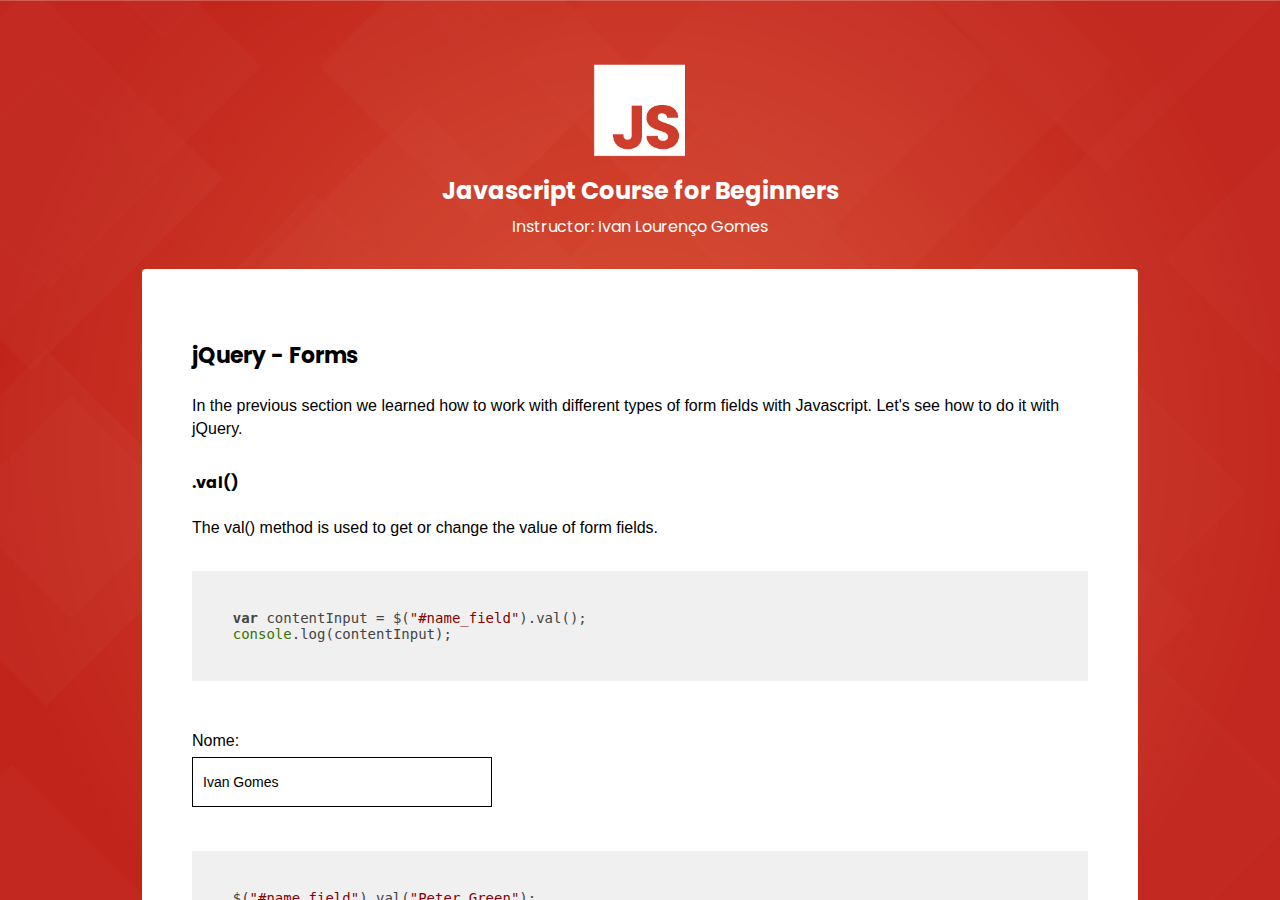
<file: javascript_course/35-jquery-forms.html>
<!DOCTYPE html>
<html lang="pt-br">

    <head>
        <script src="https://ajax.googleapis.com/ajax/libs/jquery/3.5.1/jquery.min.js"></script>
        <link rel="stylesheet" href="css/default.css">
        <script src="tools/indice.js"></script>
        <script>var current_class="jquery_forms";</script>
        <script src="highlight/highlight.pack.js"></script>
        <script>hljs.initHighlightingOnLoad();</script>
        <meta charset="UTF-8">
        <meta name="viewport" content="width=device-width, initial-scale=1.0">
        <meta http-equiv="X-UA-Compatible" content="ie=edge">
        <title>jQuery - Forms</title>
        <link href="https://fonts.googleapis.com/css?family=Poppins:400,700" rel="stylesheet">
        <link rel="stylesheet" type="text/css" href="css/styles.css">

    
    </head>

    <body>

        <div class="page-container">
            <header>
                <div class="logo-area">
                    <img src="img/logo_js.png" alt="logo javascript">
                </div>
                <div class="course-title">
                    <h1>Javascript Course for Beginners</h1>
                    <h2>Instructor: Ivan Lourenço Gomes</h2>
                </div>
            </header>

            <main>

                <h3>jQuery - Forms</h3>

                <p>
                    In the previous section we learned how to work with different types of form fields with Javascript.
                    Let's see how to do it with jQuery.
                </p>

                <h4>.val()</h4>

                <p>
                    The val() method is used to get or change the value of form fields.
                 </p>

                <pre>
                    <code class="javascript">

    var contentInput = $("#name_field").val();
    console.log(contentInput);
                        
                    </code>
                </pre>

                <p style="margin-bottom: 5px">Nome:</p>
                <input id="name_field" type="text" value="Ivan Gomes" style="margin: 0">
                <br><br>

                <pre>
                    <code class="javascript">

    $("#name_field").val("Peter Green");
    contentInput = $("#name_field").val();
    console.log(contentInput);
                        
                    </code>
                </pre>

                <h4>Working with other field types</h4>

                <h5>Select Box</h5>

                <form>
                    <select id="options">
                        <option value="opt1">Beach</option>
                        <option value="opt2">Mountain</option>
                        <option value="opt3">City</option>
                    </select>
                </form>

                <p>
                    The val()  method returns the value attribute of a selected option in a select box.
                </p>

                <pre>
                    <code class="javascript">

    var selectedValue = $('#options').val();
    console.log(selectedValue);

                    </code>
                </pre>

                <p>
                    Getting the text of the selected value is also easy by using the selecting capability of jQuery:
                </p>

                <pre>
                    <code class="javascript">

    var selectedText = $("#options option:selected").text();
    console.log(selectedText);

                    </code>
                </pre>

                <p>selected text to the console everytime a new option is selected by using the change event:
                </p>

                <pre>
                    <code class="javascript">

    $("#options").change(function(){
        var newValue = $("#options option:selected").text();
        console.log(newValue);
    });

                    </code>
                </pre>

                <h5>Radio Buttons</h5>

                <form>

                    <span><input type="radio" name="gender" value="M" checked> Male</span><br>
                    <span><input type="radio" name="gender" value="F"> Female</span><br>
                    <span><input type="radio" name="gender" value="NONE"> Not informed</span>
                    
                </form>

                <p>
                    Working with radio buttons in jQuery is similar to working with the selected box, we just need 
                    to adjust the selector.
                </p>

                <pre>
                    <code class="javascript">

    var radioSelected = $("input[name='gender']:checked").val();
    console.log(radioSelected);
   
                    </code>
                </pre>

                <p>
                    To get the text of the selected value is a little more complicated because this kind of field does not have content inside. 
                    But we can do the trick by wrapping it inside a &lt;span&gt; element.
                </p>

                <pre>
                    <code class="html">

    &lt;span&gt;&lt;input type="radio" name="gender" value="M" checked&gt; Male&lt;/span&gt;&lt;br&gt;
    &lt;span&gt;&lt;input type="radio" name="gender" value="F"&gt; Female&lt;/span&gt;&lt;br&gt;
    &lt;span&gt;&lt;input type="radio" name="gender" value="NONE"&gt; Not informed&lt;/span&gt;


                    </code>
                </pre>
                
                <p>
                    Now since the radio buttons are wrapped inside span elements, getting the text of the selected option is pretty simple by 
                    using the parent() method and then the text() method, which ignores all html content.
                </p>

                <pre>
                    <code class="javascript">

    var textRadio = $("input[name='gender']:checked").parent('span').text();;
    console.log(textRadio);
    
                    </code>
                </pre>

                <p>
                    Now let's get the updated value everytime the field changes:
                </p>

                <pre>
                    <code class="javascript">

    $("input[name='gender']").change(function() {

        var newRadioValue = $("input[name='gender']:checked").parent('span').text();;
        console.log(newRadioValue);

    });

                    </code>
                </pre>

                <h5>CheckBoxes</h5>

                <form>

                    <span><input type="checkbox" name="interest" value="DFE"> Front-End Development</span><br>
                    <span><input type="checkbox" name="interest" value="DBE"> Back-End Development</span><br>
                    <span><input type="checkbox" name="interest" value="Design"> Web  Design</span>
                    
                </form>

                <p>
                    Woring with select boxes is similar to working with radio buttons, but since multiple options can be selected at the same time,
                    we need to work with arrays.
                </p>

                <p>
                    Fortunately, jQuery also has its own loops.
                </p>

                <pre>
                    <code class="javascript">

    $("input[name='interest']").change(function() {

        var selectedCheckboxes = $("input[name='interest']:checked");
        var texts = [];
        
        $.each(selectedCheckboxes, function( index, value ) {
            
            texts.push($(value).parent("span").text());
        
        });
        
        console.log(texts);
        
    });

                    </code>
                </pre>

                





                
                

                <div id="bottom-area">
                    <div class="prev-next-link">
                        <div class="link-aula" id="prev_class">
                            
                        </div>
                        <div class="link-aula" id="next_class">
                            
                        </div>
                    </div>
                    
                    <div class="classes">
                        <h3>
                            Contents
                        </h3>
                        <ul id="class_index">
                        </ul>
                    </div>
                </div>

            </main>

        </div>

        <script src="js/scripts.js"></script>

    </body>

</html>
</file>
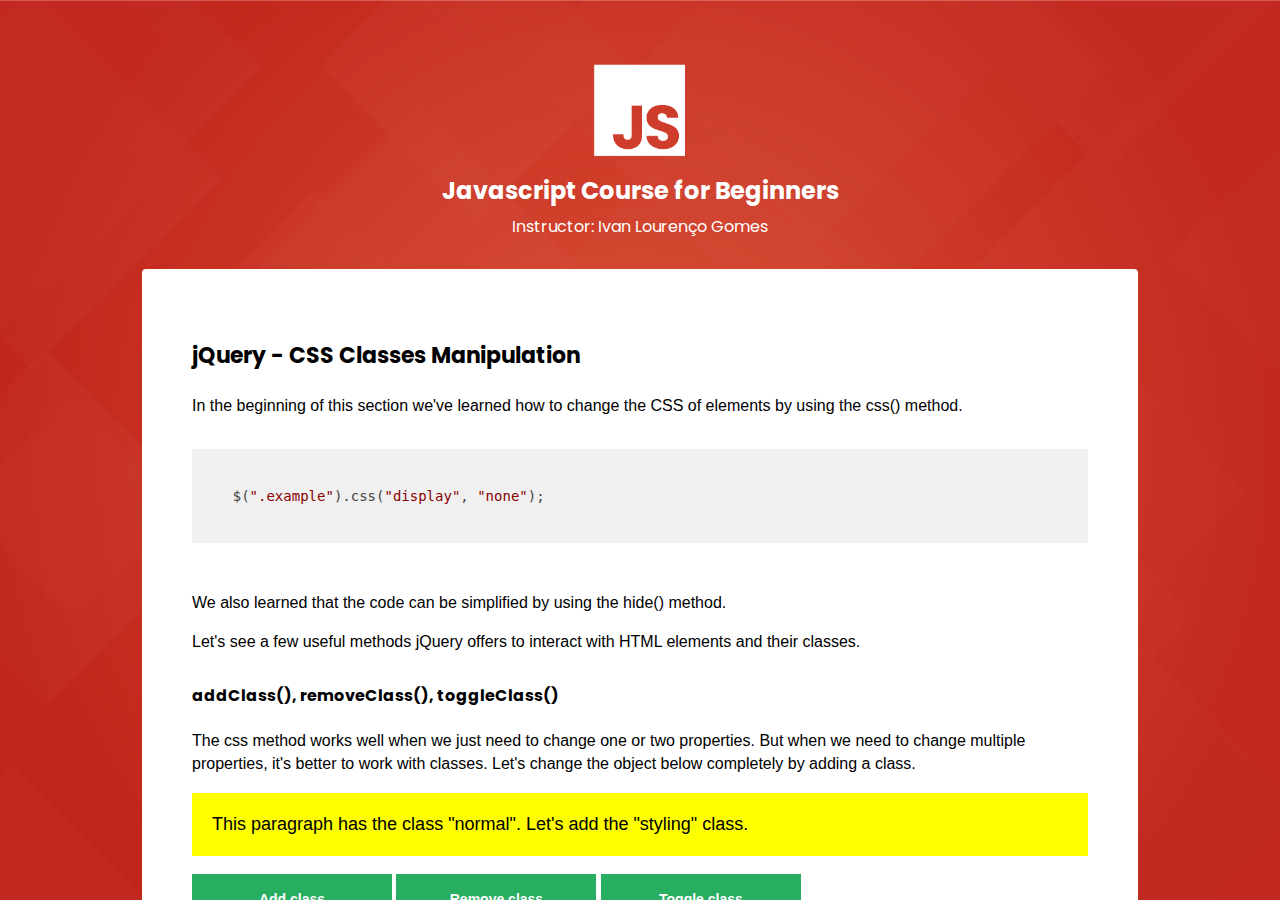
<file: javascript_course/36-jquery-css-classes-manipulation.html>
<!DOCTYPE html>
<html lang="pt-br">

    <head>
        <script src="https://ajax.googleapis.com/ajax/libs/jquery/3.5.1/jquery.min.js"></script>
        <link rel="stylesheet" href="css/default.css">
        <script src="tools/indice.js"></script>
        <script>var current_class="jquery_class_manip";</script>
        <script src="highlight/highlight.pack.js"></script>
        <script>hljs.initHighlightingOnLoad();</script>
        <meta charset="UTF-8">
        <meta name="viewport" content="width=device-width, initial-scale=1.0">
        <meta http-equiv="X-UA-Compatible" content="ie=edge">
        <title>jQuery - CSS classes Manipulation</title>
        <link href="https://fonts.googleapis.com/css?family=Poppins:400,700" rel="stylesheet">
        <link rel="stylesheet" type="text/css" href="css/styles.css">

        <style>
        
            .normal {
                padding: 20px;
                font-size: 18px;
                background-color: yellow;
            }

            .styling {
                padding: 60px;
                font-size: 22px;
                font-weight: bold;
                color: white;
                background-color: black;
                width: 200px;
                border-radius: 60px;


            }
        
        </style>

    </head>

    <body>

        <div class="page-container">
            <header>
                <div class="logo-area">
                    <img src="img/logo_js.png" alt="logo javascript">
                </div>
                <div class="course-title">
                    <h1>Javascript Course for Beginners</h1>
                    <h2>Instructor: Ivan Lourenço Gomes</h2>
                </div>
            </header>

            <main>

                <h3>jQuery - CSS Classes Manipulation</h3>

                <p>
                    In the beginning of this section we've learned how to change the CSS of elements by using the css() method.
                </p>

                <pre>
                    <code class="javascript">

    $(".example").css("display", "none");

                    </code>
                </pre>

                <p>
                    We also learned that the code can be simplified by using the hide() method. 
                </p>

                <p>
                    Let's see a few useful methods jQuery offers to interact with HTML elements and their classes.
                </p>

                <h4>
                    addClass(), removeClass(), toggleClass()
                </h4>

                <p>
                    The css method works well when we just need to change one or two properties. But when we need to change multiple 
                    properties, it's better to work with classes. Let's change the object below completely by adding a class.
                </p>

                <p class="normal" id="example-paragraph">
                    This paragraph has the class "normal". Let's add the "styling" class.
                </p>

                <button id="add_class">Add class</button>
                <button id="remove_class">Remove class</button>
                <button id="toggle_class">Toggle class</button>

                <pre>
                    <code class="javascript">

    // add class:
    $("#add_class").click(function(){
        $("#example-paragraph").addClass("styling");
    });

    // remove class:
    $("#remove_class").click(function(){
        $("#example-paragraph").removeClass("styling");
    });

    // toggle class:
    $("#toggle_class").click(function(){
        $("#example-paragraph").toggleClass("styling");
    });

                    </code>
                </pre>




                


                
                

                <div id="bottom-area">
                    <div class="prev-next-link">
                        <div class="link-aula" id="prev_class">
                            
                        </div>
                        <div class="link-aula" id="next_class">
                            
                        </div>
                    </div>
                    
                    <div class="classes">
                        <h3>
                            Contents
                        </h3>
                        <ul id="class_index">
                        </ul>
                    </div>
                </div>

            </main>

        </div>

        <script src="js/scripts.js"></script>

    </body>

   

</html>
</file>
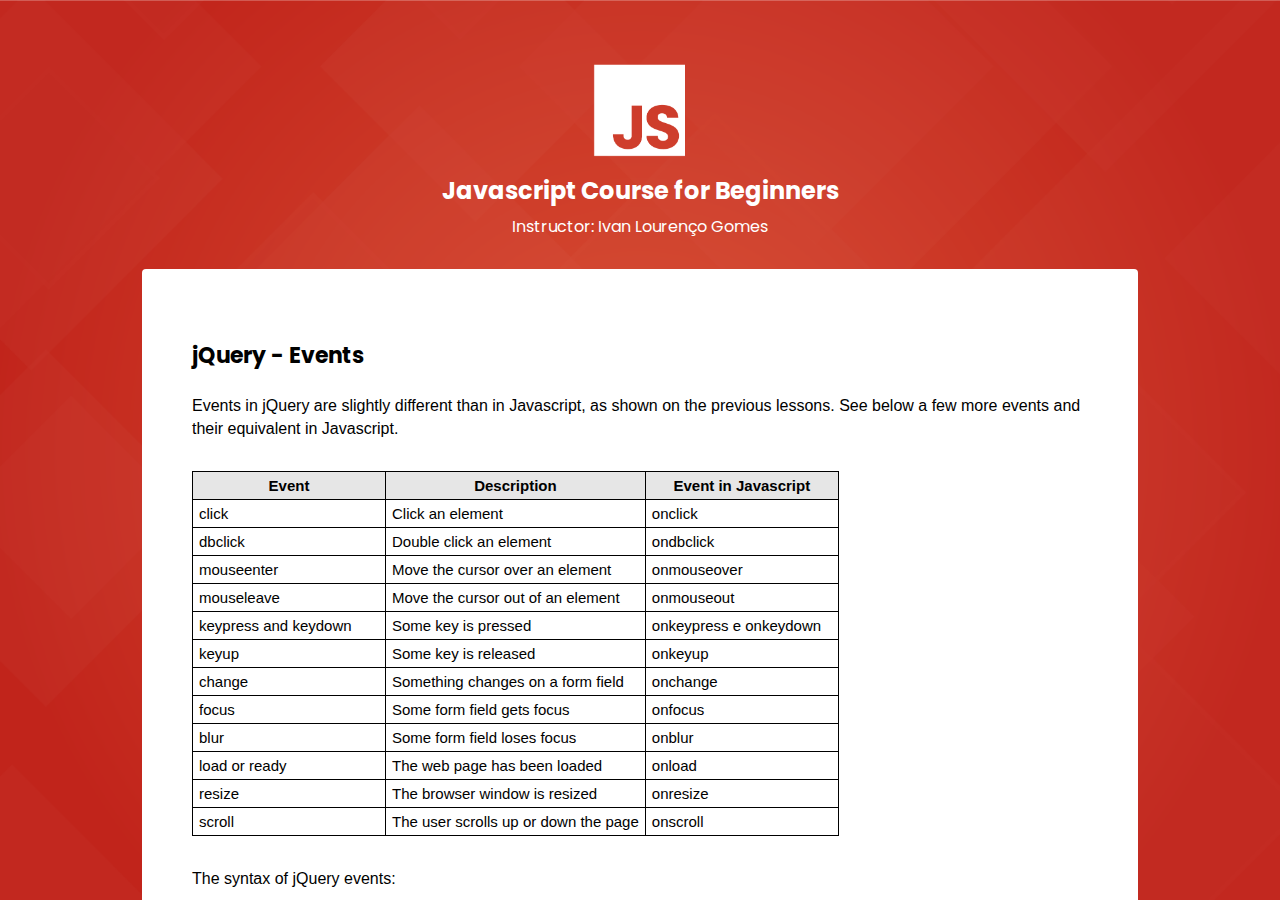
<file: javascript_course/37-jquery-events.html>
<!DOCTYPE html>
<html lang="pt-br">

    <head>
        <script src="https://ajax.googleapis.com/ajax/libs/jquery/3.5.1/jquery.min.js"></script>
        <link rel="stylesheet" href="css/default.css">
        <script src="tools/indice.js"></script>
        <script>var current_class="jquery_events";</script>
        <script src="highlight/highlight.pack.js"></script>
        <script>hljs.initHighlightingOnLoad();</script>
        <meta charset="UTF-8">
        <meta name="viewport" content="width=device-width, initial-scale=1.0">
        <meta http-equiv="X-UA-Compatible" content="ie=edge">
        <title>jQuery - Events</title>
        <link href="https://fonts.googleapis.com/css?family=Poppins:400,700" rel="stylesheet">
        <link rel="stylesheet" type="text/css" href="css/styles.css">
    
    </head>

    <body>

        <div class="page-container">
            <header>
                <div class="logo-area">
                    <img src="img/logo_js.png" alt="logo javascript">
                </div>
                <div class="course-title">
                    <h1>Javascript Course for Beginners</h1>
                    <h2>Instructor: Ivan Lourenço Gomes</h2>
                </div>
            </header>

            <main>

                <h3>jQuery - Events</h3>

                <p>
                    Events in jQuery are slightly different than in Javascript, as shown on the previous lessons. See below a few more events and their 
                    equivalent in Javascript.
                </p>

                <div class="tableBox">
                    <table>
                        <tr>
                            <th>Event</th>
                            <th>Description</th>
                            <th>Event in Javascript</th>
                        </tr>
                        <tr>
                            <td>click</td>
                            <td>Click an element</td>
                            <td>onclick</td>
                        </tr>
                        <tr>
                            <td>dbclick</td>
                            <td>Double click an element</td>
                            <td>ondbclick</td>
                        </tr>
                        <tr>
                            <td>mouseenter</td>
                            <td>Move the cursor over an element</td>
                            <td>onmouseover</td>
                        </tr>
                        <tr>
                            <td>mouseleave</td>
                            <td>Move the cursor out of an element</td>
                            <td>onmouseout</td>
                        </tr>
                        <tr>
                            <td>keypress and keydown</td>
                            <td>Some key is pressed</td>
                            <td>onkeypress e onkeydown</td>
                        </tr>
                        <tr>
                            <td>keyup</td>
                            <td>Some key is released</td>
                            <td>onkeyup</td>
                        </tr>
                        <tr>
                            <td>change</td>
                            <td>Something changes on a form field</td>
                            <td>onchange</td>
                        </tr>
                        <tr>
                            <td>focus</td>
                            <td>Some form field gets focus</td>
                            <td>onfocus</td>
                        </tr>
                        <tr>
                            <td>blur</td>
                            <td>Some form field loses focus</td>
                            <td>onblur</td>
                        </tr>
                        <tr>
                            <td>load or ready</td>
                            <td>The web page has been loaded</td>
                            <td>onload</td>
                        </tr>
                        <tr>
                            <td>resize</td>
                            <td>The browser window is resized</td>
                            <td>onresize</td>
                        </tr>
                        <tr>
                            <td>scroll</td>
                            <td>The user scrolls up or down the page</td>
                            <td>onscroll</td>
                        </tr>

                    </table>
                </div>

                <p>The syntax of jQuery events:</p>
                
                <pre>
                    <code class="javascript">

    $("element").event(function(){

        // code to be executed when the event occurs

    });
    
                    </code>
                </pre>

                <h4>The Ready event</h4>

                <p>
                    This event is very important because many problems in web development are caused by the script trying 
                    to interact with elements that haven't been loaded yet.
                    We can avoid it from happening by writing all the code inside the ready event.
                </p>

                <pre>
                    <code class="javascript">

    $(document).ready(function(){

        // Code to be executed
        
    });
    
                    </code>
                </pre>

                <p>
                    The ready event works with every HTML element, but for the purpose explained above, we should apply it to the body element.
                    In this case, there's an even simpler way to write it.
                </p>

                <pre>
                    <code class="javascript">

    $(function(){

        // Código JS / jQuery
        
    });
    
                    </code>
                </pre>

                <p>
                    This is not very intuitive, but now we know that doing this is the same as setting the ready event to the body of the page.
                </p>

                <h4>The on() method</h4>

                <p>The on() method is an alternative way of working with events.</p>

                <pre>
                    <code class="javascript">

    $("element").on("event", function(){

        // code to be executed when the event is detected

    });
    
                    </code>
                </pre>

                <p>
                    On a first glance it seems there isn't any advantage in using the on() method instead of the events directly, 
                    but this method can be very useful if we want to set multiple events at the same time. We can do this by passing an object 
                    whose properties will be events the values will be the functions.
                </p>

                <pre>
                    <code class="javascript">

    $("element").on({
        
        click: function(){
            // code to be executed on click
        }, 

        mouseenter: function(){
            // code to be executed on mouseenter
        }, 

        mouseleave: function(){
            // code to be executed on mouseleave
        } 

    });
    
                    </code>
                </pre>


                <h5>Challenge</h5>

                <p>
                    See below an input field with the Id of "fullName". Right next to it there's a hidden button with the Id of "submit".
                </p>

                <p>
                    Show the submit button when some text is written inside the input field. If the text is erased, the button should be hidden again.
                </p>

                <input id="fullName" type="text" placeholder="Type your name...">
                
                &nbsp;&nbsp;

                <button style="display:none" id="submit">Submit</button>
                <br>



                

                

                
                
                

                <div id="bottom-area">
                    <div class="prev-next-link">
                        <div class="link-aula" id="prev_class">
                            
                        </div>
                        <div class="link-aula" id="next_class">
                            
                        </div>
                    </div>
                    
                    <div class="classes">
                        <h3>
                            Contents
                        </h3>
                        <ul id="class_index">
                        </ul>
                    </div>
                </div>

            </main>

        </div>

        <script src="js/scripts.js"></script>

    </body>

    

</html>
</file>
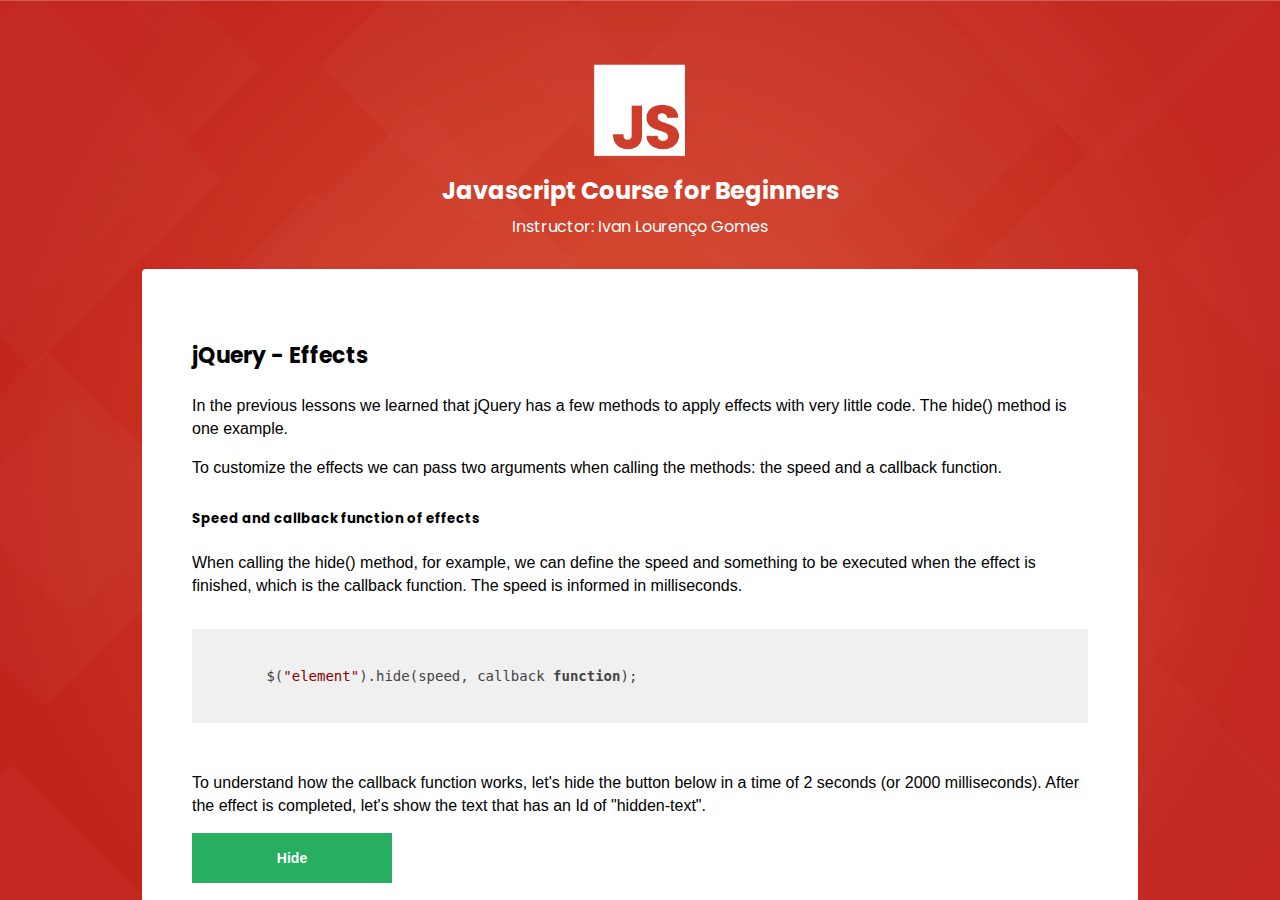
<file: javascript_course/38-jquery-effects.html>
<!DOCTYPE html>
<html lang="pt-br">

    <head>
        <script src="https://ajax.googleapis.com/ajax/libs/jquery/3.5.1/jquery.min.js"></script>
        <link rel="stylesheet" href="css/default.css">
        <script src="tools/indice.js"></script>
        <script>var current_class="jquery_effects";</script>
        <script src="highlight/highlight.pack.js"></script>
        <script>hljs.initHighlightingOnLoad();</script>
        <meta charset="UTF-8">
        <meta name="viewport" content="width=device-width, initial-scale=1.0">
        <meta http-equiv="X-UA-Compatible" content="ie=edge">
        <title>jQuery - Effects</title>
        <link href="https://fonts.googleapis.com/css?family=Poppins:400,700" rel="stylesheet">
        <link rel="stylesheet" type="text/css" href="css/styles.css">

        <style>
            
            .tabs {
                width: 450px;
                max-width: 100%;
                background-color: brown;
                padding: 0px 12px;
                font-size: 0;
                margin: 0;
            }

            .title-area div {
                display: inline-block;
                /* border: 1px solid black; */
                padding: 15px 0;
                font-size: 16px;
                font-family: 'Poppins', sans-serif;
                color: white;
            }

            #tab-title {
                width: 90%;
            }

            #toggle-tab {
                width: 10%;
                text-align: center;
                cursor: pointer;
            }

            #tab-content {
                padding: 12px 0;
                font-size: 14px;
                font-family: 'Poppins', sans-serif;
                color: white;
            }

            .flip {
                transform: rotate(180deg);
            }



        </style>
    
    </head>

    <body>

        <div class="page-container">
            <header>
                <div class="logo-area">
                    <img src="img/logo_js.png" alt="logo javascript">
                </div>
                <div class="course-title">
                    <h1>Javascript Course for Beginners</h1>
                    <h2>Instructor: Ivan Lourenço Gomes</h2>
                </div>
            </header>

            <main>

                <h3>jQuery - Effects</h3>

                <p>
                    In the previous lessons we learned that jQuery has a few methods to apply effects with very little code. The hide() method is one example.

                <p>
                    To customize the effects we can pass two arguments when calling the methods: the speed and a callback function.
                </p>

                <h5>Speed and callback function of effects</h5>

                <p>
                    When calling the hide() method, for example, we can define the speed and something to be executed when the effect is finished, which is 
                    the callback function. The speed is informed in milliseconds.
                </p>

                <pre>
                    <code class="javascript">

        $("element").hide(speed, callback function);

                    </code>
                </pre>


                

                <p>
                    To understand how the callback function works, let's hide the button below in a time of 2 seconds (or 2000 milliseconds). After the 
                    effect is completed, let's show the text that has an Id of  "hidden-text".
                </p>

                <button id="hide-button">Hide</button>
                <h4 style="display: none" id="hidden-text">The button is now hidden</h4>
                <br>

                <pre>
                    <code class="javascript">

    $( "#hide-button" ).click(function() {
        $(this).hide(2000, function(){
            $("#hidden-text").show();
        });
        
    });
                    </code>
                </pre>

                <p>
                    Note that the text only appears after the hide effect finishes, this is because we used the callback function. Let's try to 
                    use it out of the callback function and see what happens:
                </p>

                <pre>
                    <code class="javascript">

    $( "#hide-button" ).click(function() {
        $(this).hide(2000);
        $("#hidden-text").show();
        
    });
    
                    </code>
                </pre>

                <p>
                    This happens because Javascript is an asynchronous language, which means that many operations can be performed at the same time. So in 
                    our example, the show() method doesn't have to be wait for the hide() method to finish, unless we intend to.
                </p>

                <h4>hide(), show() and toggle()</h4>

                <p>
                    Besides the hide() and show() methods, there's also the toggle() method that can be very useful.
                </p>

                <div class="tabs">

                    <div class="title-area">
                        <div id="tab-title">Tab title</div>
                        <div id="toggle-tab"> 
                           
                            <svg width="14px" height="9px" viewBox="0 0 14 9" version="1.1" xmlns="http://www.w3.org/2000/svg" xmlns:xlink="http://www.w3.org/1999/xlink">
                                <g id="Page-1" stroke="none" stroke-width="1" fill="none" fill-rule="evenodd" stroke-linecap="round" stroke-linejoin="round">
                                    <g id="Tutorial_800" transform="translate(-392.000000, -1170.000000)" fill-rule="nonzero" stroke="#FFFFFF" stroke-width="2">
                                        <g id="Group-2" transform="translate(320.000000, 1158.000000)">
                                            <polyline id="Path-3" points="73 19.2603762 79.1481559 13 85 19.2603762"></polyline>
                                        </g>
                                    </g>
                                </g>
                            </svg>

                        </div>
                        
                    </div>

                    <div id="tab-content">
                            Lorem ipsum dolor sit amet, consectetur adipiscing elit. Ut congue metus mi, a sodales elit blandit in. 
                            Pellentesque mattis sem vitae diam aliquet gravida. Nulla eu elit non lorem faucibus egestas vitae ac tortor.
                    </div>


                </div>

                <pre>
                    <code class="javascript">

    $("#toggle-tab").click(function() {

        $("#tab-content").toggle();
        $("#toggle-tab").toggleClass("flip");
        
    });

                    </code>
                </pre>

                <p>
                    In the above example we used the toggle() method to hide and show the text content. We can also use it with classes, like we did 
                    with the toggleClass. This way we add and remove classes and with it we can create nice effects, like rotating the arrow next 
                    to the tab title.
                </p>

                <p>
                    Performing the above operation in pure Javascript would demand many lines of code and logic.
                </p>


                <h4>slideUp(), slideDown() and slideToggle()</h4>

                <p>
                    Another ineresting effect is sliding elements up and down when hiding/showing them.
                </p>

                <pre>
                        <code class="javascript">
    
    $("#toggle-tab").click(function() {

        $("#tab-content").slideToggle(500);
        $("#toggle-tab").toggleClass("flip");
        
    });
    
                        </code>
                    </pre>

                    <h4>fadeIn(), fadeOut(), fadeToggle() e fadeTo()</h4>

                    <p>
                        Another option is to use the fade methods, that first change the opacity of the elements, then their display property.
                    </p>

                    <pre>
                            <code class="javascript">
        
    $("#toggle-tab").click(function() {

        $("#tab-content").fadeToggle();
        $("#toggle-tab").toggleClass("flip");

    });
        
                            </code>
                        </pre>

                    

                    <p>
                        The fadeTo() is used to set a specific opacity to the element. In this case there's no change to the display property.
                        This method needs to arguments, the time and the opacity.
                    </p>

                    <pre>
                        <code class="javascript">
    
    $("#example").fadeTo(200, 0.15); 
    
                        </code>
                    </pre>

                    <br>
                    <p>
                        <strong>
                            * The speed in jQuery can also be set with the keywords "slow" and "fast", that represent 600ms and 200ms 
                            respectively. When no speed is informed, by using empty parenthesis, jQuery uses the default value of 400ms.  
                        </strong>
                    </p>



                

    
                <div id="bottom-area">
                    <div class="prev-next-link">
                        <div class="link-aula" id="prev_class">
                            
                        </div>
                        <div class="link-aula" id="next_class">
                            
                        </div>
                    </div>
                    
                    <div class="classes">
                        <h3>
                            Contents
                        </h3>
                        <ul id="class_index">
                        </ul>
                    </div>
                </div>

            </main>

        </div>

    </body>

    <script src="js/scripts.js"></script>

</html>
</file>
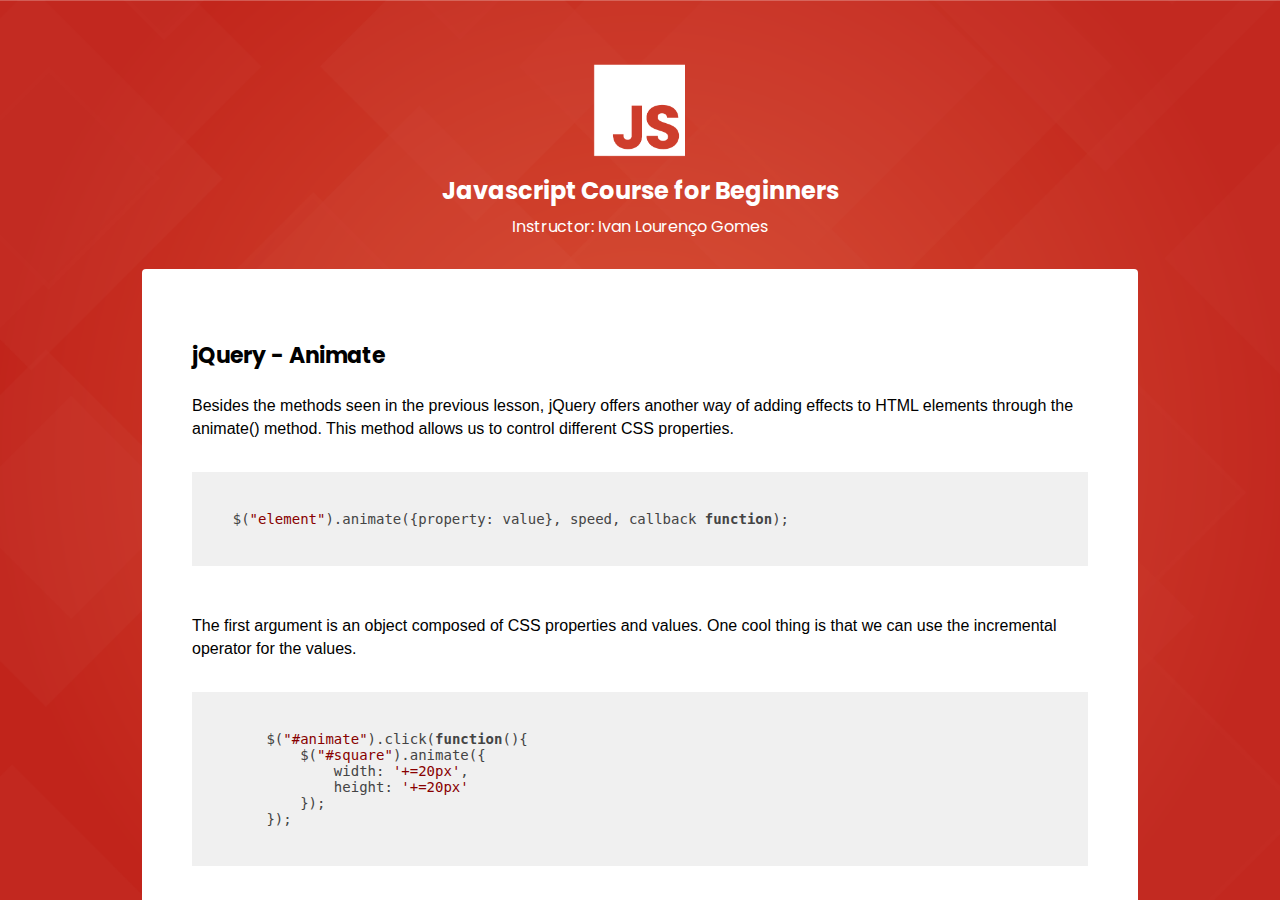
<file: javascript_course/39-jquery-animate.html>
<!DOCTYPE html>
<html lang="pt-br">

    <head>
        <script src="https://ajax.googleapis.com/ajax/libs/jquery/3.5.1/jquery.min.js"></script>
        <link rel="stylesheet" href="css/default.css">
        <script src="tools/indice.js"></script>
        <script>var current_class="jquery_animate";</script>
        <script src="highlight/highlight.pack.js"></script>
        <script>hljs.initHighlightingOnLoad();</script>
        <meta charset="UTF-8">
        <meta name="viewport" content="width=device-width, initial-scale=1.0">
        <meta http-equiv="X-UA-Compatible" content="ie=edge">
        <title>jQuery - Animate</title>
        <link href="https://fonts.googleapis.com/css?family=Poppins:400,700" rel="stylesheet">
        <link rel="stylesheet" type="text/css" href="css/styles.css">
    
    </head>

    <body>

        <div class="page-container">
            <header>
                <div class="logo-area">
                    <img src="img/logo_js.png" alt="logo javascript">
                </div>
                <div class="course-title">
                    <h1>Javascript Course for Beginners</h1>
                    <h2>Instructor: Ivan Lourenço Gomes</h2>
                </div>
            </header>

            <main>

                <h3>jQuery - Animate</h3>

                <p>
                    Besides the methods seen in the previous lesson, jQuery offers another way of adding effects to HTML 
                    elements through the animate() method. This method allows us to control 
                    different CSS properties.
                </p>

                <pre>
                    <code class="javascript">

    $("element").animate({property: value}, speed, callback function);

                    </code>
                </pre>

                <p>
                    The first argument is an object composed of CSS properties and values. One cool thing is that we can use the incremental
                    operator for the values. 
                </p>

                <pre>
                        <code class="javascript">
    
        $("#animate").click(function(){
            $("#square").animate({
                width: '+=20px',
                height: '+=20px'
            });
        }); 
    
                        </code>
                    </pre>

               

                <button id="animate">Enlarge the square</button>

                <div id="square" style="color:white; font-size: 18px; margin-top: 30px; width: 60px; height: 60px; background-color: black"></div>

                <br>

                <p>
                    In the above example, the two properties were changed at the same time. If we would like to change the height only after the width change is 
                    finished, we don't need to use the callback function because animate methods used in sequence automatically wait for the previous one 
                    to finish before they start, working as a queue.
                </p>

                <pre>
                    <code class="javascript">

    $("#animate").click(function(){

        $("#square").animate({
            width: '+=20px'
        },500);

        $("#square").animate({
            height: '+=20px'
        }),500;

    });

                    </code>
                </pre>


                <h5>Important:</h5>

                <li>
                    Most CSS properties can be animated, except colors.
                </li>
                
                <li> 
                    The CSS properties that don't follow the variable naming rules have to be written in the lower 
                    camel case style, like paddingLeft or borderRadius.
                </li>

                
                

                <div id="bottom-area">
                    <div class="prev-next-link">
                        <div class="link-aula" id="prev_class">
                            
                        </div>
                        <div class="link-aula" id="next_class">
                            
                        </div>
                    </div>
                    
                    <div class="classes">
                        <h3>
                            Contents
                        </h3>
                        <ul id="class_index">
                        </ul>
                    </div>
                </div>

            </main>

        </div>

    </body>

    <script src="js/scripts.js"></script>

</html>
</file>
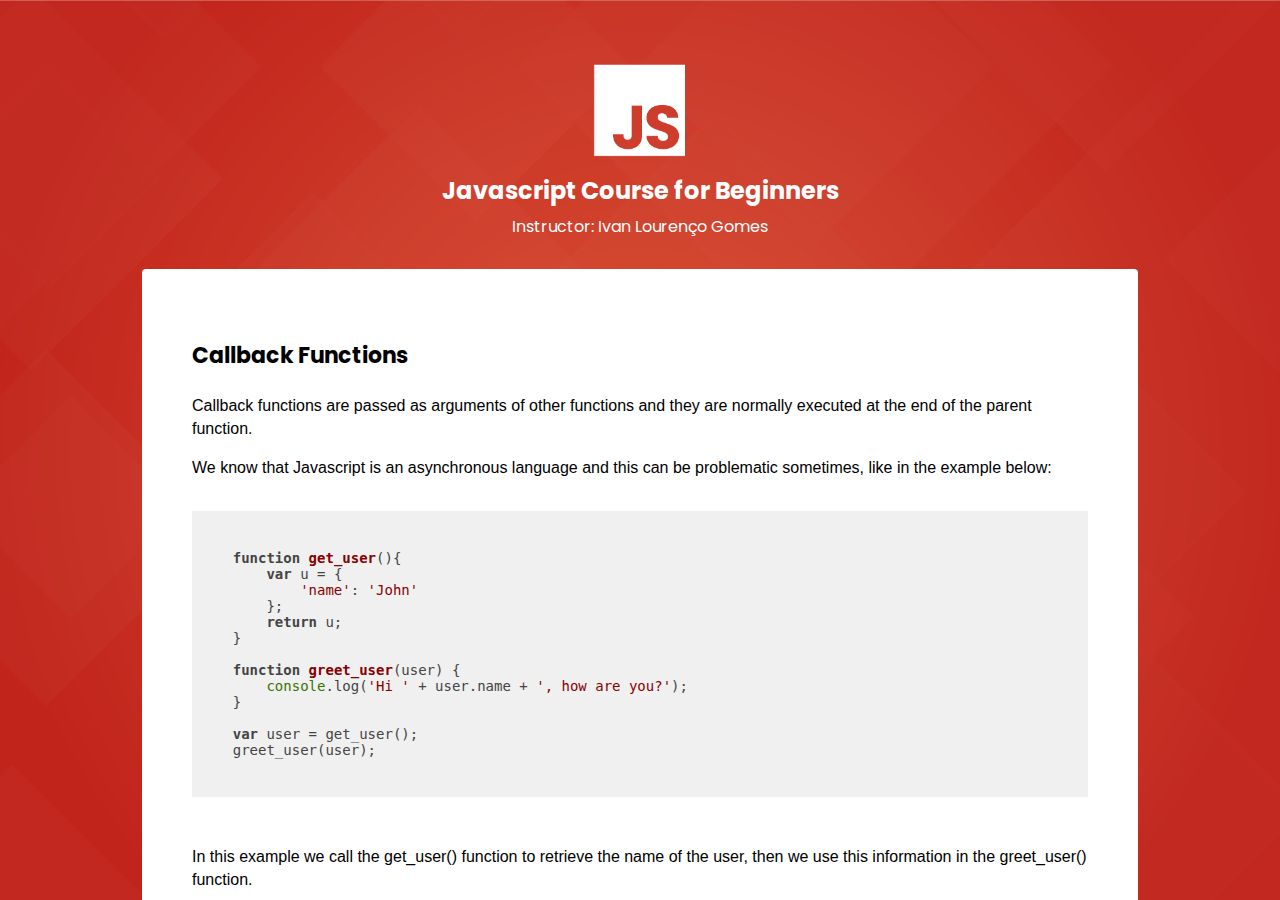
<file: javascript_course/40-callback-functions.html>
<!DOCTYPE html>
<html lang="pt-br">

    <head>
        <script src="https://ajax.googleapis.com/ajax/libs/jquery/3.5.1/jquery.min.js"></script>
        <link rel="stylesheet" href="css/default.css">
        <script src="tools/indice.js"></script>
        <script>var current_class="callback_functions";</script>
        <script src="highlight/highlight.pack.js"></script>
        <script>hljs.initHighlightingOnLoad();</script>
        <meta charset="UTF-8">
        <meta name="viewport" content="width=device-width, initial-scale=1.0">
        <meta http-equiv="X-UA-Compatible" content="ie=edge">
        <title>Callback Functions</title>
        <link href="https://fonts.googleapis.com/css?family=Poppins:400,700" rel="stylesheet">
        <link rel="stylesheet" type="text/css" href="css/styles.css">
    
    </head>

    <body>

        <div class="page-container">
            <header>
                <div class="logo-area">
                    <img src="img/logo_js.png" alt="logo javascript">
                </div>
                <div class="course-title">
                    <h1>Javascript Course for Beginners</h1>
                    <h2>Instructor: Ivan Lourenço Gomes</h2>
                </div>
            </header>

            <main>

                <h3>Callback Functions</h3>

                <p>
                    Callback functions are passed as arguments of other functions and they are normally executed at the end of the
                    parent function.                 
                </p>

                <p>
                    We know that Javascript is an asynchronous language and this can be problematic sometimes, like in the 
                    example below:
                </p>

                <pre>
                    <code class="javascript">

    function get_user(){
        var u = {
            'name': 'John'
        };
        return u;
    }
            
    function greet_user(user) {
        console.log('Hi ' + user.name + ', how are you?');
    }
            
    var user = get_user();
    greet_user(user);

                    </code>
                </pre>




                <p>
                    In this example we call the get_user() function to retrieve the name of the user, 
                    then we use this information in the greet_user() function.
                </p>

                <p>
                    At first, this doesn't seem to be a problem because the get_user function returned the information fast enough, 
                    but in a real life situation that information would be retrieved from the database or from an external service which 
                    wouldn't be as fast.
                </p>

                <p>
                    To simulate it, let's include a 1 second delay before the first function returns the information.
                </p>

                <pre>
                    <code class="javascript">
    
    function get_user(){
        
        window.setTimeout(function(){
            var u = {
                'name': 'John'
            };
            return u;
        }, 1000);
        
    }

                    </code>
                </pre>

                <p>
                    This time we get an error in the console saying we can't get the name property of an undefined variable. 
                    This happens because when we run the greet_user() function, we don't have the info we need yet. We can see that 
                    Javascript doesn't wait for the first function to finish before executing the next line.
                </p>

                <p>
                    Since most web applications use external data, that could be a big problem, but with the use of callback functions
                    we can avoid it from happening.
                </p>

                
                <pre>
                    <code class="javascript">

    function get_user(callback){

        window.setTimeout(function(){
            var u = {
                'name': 'John'
            };
            callback(u);
        }, 1000);

    }
            
    function greet_user(user) {
        console.log('Hi ' + user.name + ', how are you?');
    }
            
    get_user(greet_user);

                    </code>
                </pre>
                
                <p>
                    Instead of creating the greet_user() function previously, we could create it at the time we call the 
                    get_user() function: 
                </p>


                <pre>
                    <code class="javascript">

    get_user(function (user) {
        console.log('Hi ' + user.name + ', how are you?');
    });

                    </code>
                </pre>
               

                <p>Most jQuery methods are based on callback functions:</p>

                <pre>
                    <code class="javascript">

    $( "#hide" ).click(function() {
        $(".exemplo").hide();
    });

                    </code>
                </pre>
                
                <p>
                    The setTimeout method also uses a callback function, which is the first argument:
                </p>

                <pre>
                    <code class="javascript">
    
    window.setTimeout(function(){},1000);

                    </code>
                </pre>

                <div id="bottom-area">
                    <div class="prev-next-link">
                        <div class="link-aula" id="prev_class">
                            
                        </div>
                        <div class="link-aula" id="next_class">
                            
                        </div>
                    </div>
                    
                    <div class="classes">
                        <h3>
                            Contents
                        </h3>
                        <ul id="class_index">
                        </ul>
                    </div>
                </div>

            </main>

        </div>

        <script src="js/scripts.js"></script>

    </body>

</html>
</file>
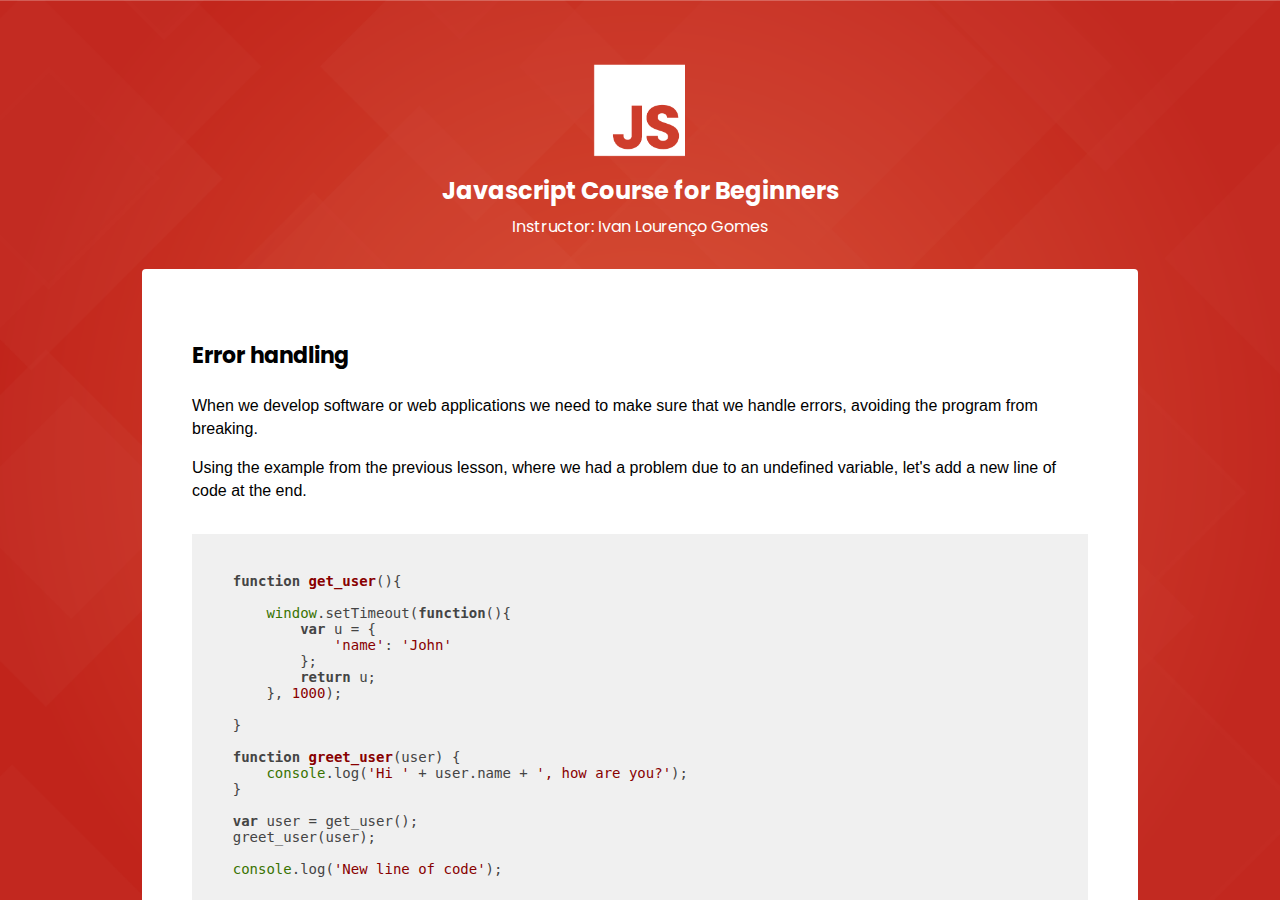
<file: javascript_course/41-error-handling.html>
<!DOCTYPE html>
<html lang="pt-br">

    <head>
        <script src="https://ajax.googleapis.com/ajax/libs/jquery/3.5.1/jquery.min.js"></script>
        <link rel="stylesheet" href="css/default.css">
        <script src="tools/indice.js"></script>
        <script>var current_class="error_handling";</script>
        <script src="highlight/highlight.pack.js"></script>
        <script>hljs.initHighlightingOnLoad();</script>
        <meta charset="UTF-8">
        <meta name="viewport" content="width=device-width, initial-scale=1.0">
        <meta http-equiv="X-UA-Compatible" content="ie=edge">
        <title>Error Handling</title>
        <link href="https://fonts.googleapis.com/css?family=Poppins:400,700" rel="stylesheet">
        <link rel="stylesheet" type="text/css" href="css/styles.css">
    
    </head>

    <body>

        <div class="page-container">
            <header>
                <div class="logo-area">
                    <img src="img/logo_js.png" alt="logo javascript">
                </div>
                <div class="course-title">
                    <h1>Javascript Course for Beginners</h1>
                    <h2>Instructor: Ivan Lourenço Gomes</h2>
                </div>
            </header>

            <main>

                <h3>Error handling</h3>

                <p>
                    When we develop software or web applications we need to make sure that we handle errors, avoiding 
                    the program from breaking.
                </p>

                <p>
                    Using the example from the previous lesson, where we had a problem due to an undefined variable, 
                    let's add a new line of code at the end. 
                </p>

                <pre>
                    <code class="javascript">

    function get_user(){

        window.setTimeout(function(){
            var u = {
                'name': 'John'
            };
            return u;
        }, 1000);
        
    }
            
    function greet_user(user) {
        console.log('Hi ' + user.name + ', how are you?');
    }
            
    var user = get_user();
    greet_user(user);
    
    console.log('New line of code');

                    </code>
                </pre>

                
                <p>
                    Note that due to the error, everything we write after is not executed. 
                    When this happens, all the functionality of our page can be compromised.
                </p>

                <p>
                    We can protect our application from breaking by using try and catch statements.
                </p>

                <h3>Try/Catch</h3>

                <p>
                    The Javascript interpreter tries to execute the code inside the try block. If something goes wrong, instead of 
                    throwing an error,
                    it will jump to the catch block where we can add an exception and continue executing our code normally.
                </p>


                <pre>
                    <code class="javascript">

    try {
        var user = get_user();
        greet_user(user);
    } catch(err) {
        console.log('Hi, how are you?');
    }    
    
    console.log('New line of code');

                    </code>
                </pre>

                <p>
                    Through the 'err' argument, we can access the error message to debug our code. Actually you can name it anyway
                    you want, but 'err' is a convention therefore it is recommended to follow it.
                </p>

                <pre>
                    <code class="javascript">

    try {
        var user = get_user();
        greet_user(user);
    } catch(err) {
        console.log(err);
        console.log('Hi, how are you?');
    }    

    console.log('New line of code');

                    </code>
                </pre>
                
                <h3>Finally</h3>

                <p>
                    after the try/catch statement, we can include a finally statement that will always be executed, 
                    no matter if we had an error or not.
                </p>
                
                <pre>
                    <code class="javascript">

    try {
        var user = get_user();
        greet_user(user);
    } catch(err) {
        console.log(err);
        console.log('Hi, how are you?');
    }     finally {
        console.log('This line will be executed in all cases.');
    }


                    </code>
                </pre>
                
                <h3>Throw</h3>

                <p>
                    The throw function is used to throw custom errors inside the try/catch structure. Let's see an example 
                    where we don't have an actual error, but the result is not what we would expect:
                </p>

                <pre>
                    <code class="javascript">

    var user = {
        'name': ""
    }

    try {
        greet_user(user);
    } catch {
        console.log('Hi, how are you?');
    }

                    </code>
                </pre>

                <p>
                    In this case there is a user variable with a name property therefore no error occurred. However, that property 
                    was empty, generating a weird message. To tackle this, we can generate our own error if the name is empty:
                </p>


                <pre>
                    <code class="javascript">

    function greet_user(user) {
        console.log('Hi ' + user.name + ', how are you?');
    }
            
    var user = {
        'name': ""
    }

    try {
        
        if (!user.name) {
            throw 'Name is empty';
        } 
        
        greet_user(user);
        
    } catch (err) {
        console.log(err);
        console.log('Hi guest user, how are you?');
    }

                    </code>
                </pre>

               <p>
                   If the interpreter hits a throw statement, it goes to the catch block directly.
               </p>
                
                <div id="bottom-area">
                    <div class="prev-next-link">
                        <div class="link-aula" id="prev_class">
                            
                        </div>
                        <div class="link-aula" id="next_class">
                            
                        </div>
                    </div>
                    
                    <div class="classes">
                        <h3>
                            Contents
                        </h3>
                        <ul id="class_index">
                        </ul>
                    </div>
                </div>

            </main>

        </div>

        <script src="js/scripts.js"></script>

    </body>

</html>
</file>
<file: javascript_course/website/css/style.css>
@charset "UTF-8";
/*
Placeholder
*/
/*
* Dotted Border - A SASS mixin to help you increase spacing between the dots of border-style:dotted.
* By @florbraz
* Documentation and examples - github.com/florbraz/Dotted-Border-w-custom-spacing-SCSS-Mixin
* V1.0
*/
/*
* Function to effect of newsletter message box
*/
@-webkit-keyframes showSweetAlert {
  0% {
    transform: scale(0.7);
    -webkit-transform: scale(0.7); }
  45% {
    transform: scale(1.05);
    -webkit-transform: scale(1.05); }
  80% {
    transform: scale(0.95);
    -webkit-transform: scale(0.95); }
  to {
    transform: scale(1);
    -webkit-transform: scale(1); } }
@keyframes showSweetAlert {
  0% {
    transform: scale(0.7);
    -webkit-transform: scale(0.7); }
  45% {
    transform: scale(1.05);
    -webkit-transform: scale(1.05); }
  80% {
    transform: scale(0.95);
    -webkit-transform: scale(0.95); }
  to {
    transform: scale(1);
    -webkit-transform: scale(1); } }
@-webkit-keyframes hideSweetAlert {
  0% {
    transform: scale(1);
    -webkit-transform: scale(1); }
  to {
    transform: scale(0.5);
    -webkit-transform: scale(0.5); } }
@keyframes hideSweetAlert {
  0% {
    transform: scale(1);
    -webkit-transform: scale(1); }
  to {
    transform: scale(0.5);
    -webkit-transform: scale(0.5); } }
/**
 * Mixin for animations and Keyframes
 */
.column, .columns {
  padding-left: 10px;
  padding-right: 10px; }

.no-padding {
  padding-right: 0;
  padding-left: 0; }

.table {
  display: table;
  height: 100%;
  width: 100%; }

.table-cell {
  display: table-cell;
  vertical-align: middle;
  height: 100%;
  width: 100%; }

.global-page-container {
  width: 100%;
  display: inline-block;
  margin: auto;
  height: 100%; }

.inline {
  display: inline-block !important; }

/* **********************************************************************************************
***********************************   MEDIA QUERIES   ******************************************* 
********************************************************************************************** */
/* max-width 640px *********************************************************************/
@media only screen and (max-width: 40em) {
  .global-page-container {
    width: 100%; } }
/* min-width 641px and max-width 1023px ************************************************/
@media only screen and (min-width: 40.063em) and (max-width: 63.938em) {
  .global-page-container {
    width: 100%; } }
/* min-width 1024px and max-width 1440px ***********************************************/
@media only screen and (min-width: 64em) and (max-width: 90em) {
  .global-page-container {
    width: 1024px; } }
/* min-width 1441px ********************************************************************/
@media only screen and (min-width: 90.063em) {
  .global-page-container {
    width: 1320px; } }
/* Variáveis *******************************************************************************/
/* Fim das Variáveis */
/* Global Header Styles ********************************************************************/
header {
  background-color: #2A2D34;
  -webkit-box-shadow: 0px 2px 4px 1px rgba(0, 0, 0, 0.12);
  -moz-box-shadow: 0px 2px 4px 1px rgba(0, 0, 0, 0.12);
  box-shadow: 0px 2px 4px 1px rgba(0, 0, 0, 0.12);
  text-align: center;
  line-height: 0;
  position: fixed;
  z-index: 98;
  top: 0;
  width: 100%; }
  header .logo, header .main-menu, header .search-icon, header .hamburguer-icon, header .utility-icons {
    height: 100%; }
  header .logo h1 {
    font-family: 'Poppins', sans-serif;
    font-size: 22px;
    line-height: 22px;
    font-weight: 500;
    color: #FFF;
    margin-bottom: 0; }
  header .main-menu {
    text-align: right; }
    header .main-menu .menu-items {
      margin: 0;
      line-height: 1.2em; }
    header .main-menu .menu-items li {
      display: inline-block;
      padding: 0;
      text-decoration: none;
      margin-right: 22px;
      font-family: 'Poppins', sans-serif;
      font-weight: 300;
      font-size: 15px;
      letter-spacing: 1.22px; }
    header .main-menu .menu-items a,
    header .main-menu .menu-items a:visited {
      color: #FFF; }
      header .main-menu .menu-items a:hover,
      header .main-menu .menu-items a:visited:hover {
        color: #FFFC31; }

.ghost-element {
  width: 100%;
  height: 70px; }

/* End of Global Header Styles */
/* Main Header Styles ****************************************************/
.main-header {
  height: 70px;
  padding-left: 8px;
  padding-right: 8px; }
  .main-header .logo {
    overflow: hidden; }
    .main-header .logo h1 {
      line-height: 22px;
      font-size: 22px; }
      .main-header .logo h1 .square {
        width: 8px;
        display: inline-block;
        margin-right: 6px;
        background-color: #E94F37; }
  .main-header .right-space, .main-header .hamburguer-icon {
    display: none; }

/* End of Main Header Styles */
/* Sliding Header Styles (Sliding Menu) ****************************************************/
.sliding-header-menu-outer {
  position: fixed;
  z-index: 99;
  right: -320px;
  overflow: hidden;
  width: 320px;
  height: 100%;
  -webkit-box-shadow: 0px 2px 4px 1px rgba(0, 0, 0, 0.12);
  -moz-box-shadow: 0px 2px 4px 1px rgba(0, 0, 0, 0.12);
  box-shadow: 0px 2px 4px 1px rgba(0, 0, 0, 0.12);
  -webkit-transition: right 300ms ease-out;
  -moz-transition: right 300ms ease-out;
  -ms-transition: right 300ms ease-out;
  -o-transition: right 300ms ease-out;
  transition: right 300ms ease-out; }
  .sliding-header-menu-outer .sliding-header-menu {
    height: 100vh;
    background-color: #FFF;
    position: relative;
    width: 100%; }
    .sliding-header-menu-outer .sliding-header-menu .sliding-header-menu-li {
      margin: 0;
      margin-top: 30px; }
      .sliding-header-menu-outer .sliding-header-menu .sliding-header-menu-li li {
        display: block;
        height: 42px;
        margin-right: 0;
        text-align: center; }
        .sliding-header-menu-outer .sliding-header-menu .sliding-header-menu-li li a, .sliding-header-menu-outer .sliding-header-menu .sliding-header-menu-li li a:visited {
          color: #424143; }

.show-menu {
  right: 0px; }

/* End of Sliding Header Styles (Sliding Menu) */
/* **********************************************************************************************
***********************************   MEDIA QUERIES   ******************************************* 
********************************************************************************************** */
/* max-width 640px *********************************************************************/
@media only screen and (max-width: 40em) {
  .main-header .main-menu .menu-items {
    display: none; }
  .main-header .logo {
    overflow: hidden; }
    .main-header .logo h1 {
      font-size: 22px;
      line-height: 22px; }
  .main-header .right-space, .main-header .hamburguer-icon {
    display: initial; }
  .main-header .hamburguer-menu .hamburguer-icon img {
    width: 18px;
    height: auto; }

  .sliding-header-menu-close-button {
    height: 70px; } }
/* min-width 641px and max-width 1023px ************************************************/
@media only screen and (min-width: 40.063em) and (max-width: 63.938em) {
  .main-header {
    height: 80px; }
    .main-header .main-menu .menu-items {
      display: none; }
    .main-header .right-space, .main-header .hamburguer-icon {
      display: initial; }

  .logo h1 {
    font-size: 22px;
    line-height: 22px; }

  .hamburguer-menu .hamburguer-icon img {
    width: 18px;
    height: auto; }

  .sliding-header-menu-close-button {
    height: 80px; }

  .ghost-element {
    height: 80px; } }
/* min-width 1024px and max-width 1440px ***********************************************/
@media only screen and (min-width: 64em) and (max-width: 90em) {
  .main-header {
    height: 90px; }

  .logo h1 {
    font-size: 22px;
    line-height: 22px; }

  .sliding-header-menu-outer {
    display: none !important; }

  .ghost-element {
    height: 90px; } }
/* min-width 1441px ********************************************************************/
@media only screen and (min-width: 90.063em) {
  .main-header {
    height: 90px; }

  .logo h1 {
    text-align: left; }

  .sliding-header-menu-outer {
    display: none !important; }

  .ghost-element {
    height: 90px; } }
.section-title {
  text-align: center; }
  .section-title h3 {
    font-size: 22px;
    font-family: 'Poppins', sans-serif;
    font-weight: 600;
    margin-top: 30px;
    margin-bottom: 8px;
    color: #424143;
    text-transform: uppercase; }
  .section-title hr {
    text-align: center;
    margin: auto;
    width: 40px;
    border: solid 2px #E94F37; }

.about-us {
  text-align: center; }
  .about-us img {
    float: right;
    width: 100%;
    height: auto;
    margin-left: 0;
    margin-bottom: 12px; }
  .about-us .about-us-text {
    text-align: left; }
    .about-us .about-us-text p {
      color: #424143;
      font-family: 'Lato', sans-serif;
      font-weight: normal;
      font-size: 16px;
      line-height: 28px; }

.servicos {
  text-align: center; }
  .servicos .service-stripe {
    padding: 60px 0;
    background-color: #2A2D34;
    color: white;
    display: inline-block;
    height: 100%;
    position: relative; }
    .servicos .service-stripe .service-stripe-inner .stripe-arrow {
      display: inline-block;
      height: 100%;
      line-height: 100%;
      cursor: pointer; }
      .servicos .service-stripe .service-stripe-inner .stripe-arrow p {
        font-size: 32px;
        font-family: 'Poppins', sans-serif;
        font-weight: 600; }
      .servicos .service-stripe .service-stripe-inner .stripe-arrow:focus {
        outline: 0; }
    .servicos .service-stripe .service-stripe-inner .stripe-content {
      display: inline-block;
      height: 100%;
      font-family: Arial, sans-serif;
      font-weight: normal;
      font-size: 18px; }
      .servicos .service-stripe .service-stripe-inner .stripe-content #service-title {
        font-size: 18px;
        font-family: 'Poppins', sans-serif;
        font-weight: 600;
        color: #FFFC31; }
      .servicos .service-stripe .service-stripe-inner .stripe-content p {
        display: inline; }

/* **********************************************************************************************
***********************************   MEDIA QUERIES   ******************************************* 
********************************************************************************************** */
/* max-width 640px *********************************************************************/
@media only screen and (max-width: 40em) {
  .section-title {
    padding: 60px 0 40px 0; }
    .section-title hr {
      margin-bottom: 20px; } }
/* min-width 641px and max-width 1023px ************************************************/
@media only screen and (min-width: 40.063em) and (max-width: 63.938em) {
  .section-title {
    padding: 60px 0 40px 0; }
    .section-title h3 {
      font-size: 22px; }

  .about-us img {
    width: 26%;
    margin-left: 12px;
    margin-bottom: 8px; }
  .about-us .about-us-text p {
    font-size: 16px; } }
/* min-width 1024px and max-width 1440px ***********************************************/
@media only screen and (min-width: 64em) and (max-width: 90em) {
  .section-title {
    padding: 70px 0 50px 0; }
    .section-title h3 {
      font-size: 22px; }

  .about-us img {
    width: 20%;
    margin-left: 12px;
    margin-bottom: 8px; }
  .about-us .about-us-text p {
    font-size: 18px; } }
/* min-width 1441px ********************************************************************/
@media only screen and (min-width: 90.063em) {
  .section-title {
    padding: 80px 0 60px 0; }
    .section-title h3 {
      font-size: 22px; }

  .about-us img {
    width: 20%;
    margin-left: 12px;
    margin-bottom: 8px; }
  .about-us .about-us-text p {
    font-size: 18px; } }
.welcome-gallery, .welcome-inner, .welcome-slider {
  margin: 0;
  padding: 0; }

.welcome-gallery {
  height: 400px;
  position: relative;
  width: 100%; }
  .welcome-gallery .photo-section, .welcome-gallery .main-section-title, .welcome-gallery .photo-gradient {
    position: absolute;
    top: 0;
    left: 0;
    width: 100%;
    height: 100%; }
  .welcome-gallery .photo-section {
    z-index: 1; }
    .welcome-gallery .photo-section img {
      min-width: 100%;
      height: 100%;
      object-fit: cover;
      position: absolute;
      left: 50%;
      top: 50%;
      z-index: 1;
      -webkit-transform: translateX(-50%) translateY(-50%);
      -moz-transform: translateX(-50%) translateY(-50%);
      -ms-transform: translateX(-50%) translateY(-50%);
      -o-transform: translateX(-50%) translateY(-50%);
      transform: translateX(-50%) translateY(-50%); }
  .welcome-gallery .main-section-title {
    z-index: 3;
    height: 100%;
    text-align: center; }
    .welcome-gallery .main-section-title h1 {
      font-size: 30px;
      font-family: 'Poppins', sans-serif;
      font-weight: 500;
      color: white; }
    .welcome-gallery .main-section-title h2 {
      font-size: 18px;
      font-family: 'Poppins', sans-serif;
      font-weight: 300;
      color: white; }
  .welcome-gallery .photo-gradient {
    background-color: rgba(0, 0, 0, 0.5);
    z-index: 2; }

/* **********************************************************************************************
***********************************   MEDIA QUERIES   ******************************************* 
********************************************************************************************** */
/* max-width 640px *********************************************************************/
@media only screen and (max-width: 40em) {
  .welcome-gallery .main-section-title {
    padding: 0 40px; } }
/* min-width 641px and max-width 1023px ************************************************/
@media only screen and (min-width: 40.063em) and (max-width: 63.938em) {
  .welcome-gallery {
    height: 600px; }
    .welcome-gallery .main-section-title {
      padding: 0 40px; }
      .welcome-gallery .main-section-title h1 {
        font-size: 44px; }
      .welcome-gallery .main-section-title h2 {
        font-size: 24px; } }
/* min-width 1024px and max-width 1440px ***********************************************/
@media only screen and (min-width: 64em) and (max-width: 90em) {
  .welcome-gallery {
    height: 500px; }
    .welcome-gallery .main-section-title h1 {
      font-size: 48px; }
    .welcome-gallery .main-section-title h2 {
      font-size: 22px; } }
/* min-width 1441px ********************************************************************/
@media only screen and (min-width: 90.063em) {
  .welcome-gallery {
    height: 650px; }
    .welcome-gallery .main-section-title h1 {
      font-size: 54px; }
    .welcome-gallery .main-section-title h2 {
      font-size: 28px; } }
.projetos {
  text-align: center; }
  .projetos .projetos-title {
    text-align: left; }
    .projetos .projetos-title h3 {
      font-family: 'Raleway', sans-serif;
      font-weight: 700;
      font-size: 22px;
      margin-bottom: 8px;
      color: #424143;
      text-transform: uppercase; }
    .projetos .projetos-title hr {
      margin: 0; }
  .projetos .slider-projetos {
    overflow: hidden;
    margin-left: -20px;
    margin-right: -20px; }
    .projetos .slider-projetos .slider-002 .slick-dots {
      margin: 14px auto 0px auto;
      bottom: 0;
      width: auto;
      position: relative; }
      .projetos .slider-projetos .slider-002 .slick-dots > li {
        height: auto;
        width: auto;
        margin: 0 0;
        padding: 0; }
        .projetos .slider-projetos .slider-002 .slick-dots > li button:before {
          content: .projetos .slider-projetos .slider-002 .slick-dots > li button:before bull;
          font-size: 42px;
          opacity: 1;
          filter: alpha(opacity=100);
          color: #9D9D9D; }
      .projetos .slider-projetos .slider-002 .slick-dots li.slick-active button:before {
        color: #2A2D34;
        font-size: 42px;
        opacity: 1; }
    .projetos .slider-projetos .slider-002 .projetos-item-outer {
      margin: 0;
      padding: 10px;
      transition: 0.5s;
      overflow: hidden; }
      .projetos .slider-projetos .slider-002 .projetos-item-outer .projetos-item {
        position: relative;
        max-width: 100%;
        padding-top: 100%; }
        .projetos .slider-projetos .slider-002 .projetos-item-outer .projetos-item .projetos-item-image img {
          width: 100%;
          height: 100%;
          object-fit: cover;
          position: absolute;
          left: 50%;
          top: 50%;
          z-index: 2;
          -webkit-transform: translateX(-50%) translateY(-50%);
          -moz-transform: translateX(-50%) translateY(-50%);
          -ms-transform: translateX(-50%) translateY(-50%);
          -o-transform: translateX(-50%) translateY(-50%);
          transform: translateX(-50%) translateY(-50%); }
        .projetos .slider-projetos .slider-002 .projetos-item-outer .projetos-item .item-info {
          position: absolute;
          width: 100%;
          z-index: 3;
          text-align: left;
          bottom: 20px;
          padding: 0 6%; }
          .projetos .slider-projetos .slider-002 .projetos-item-outer .projetos-item .item-info .date {
            color: #C3AF79;
            font-family: 'lato', 'sans-serif';
            font-size: 15px; }
          .projetos .slider-projetos .slider-002 .projetos-item-outer .projetos-item .item-info .title {
            color: #fff;
            font-family: 'lato', 'sans-serif';
            font-size: 15px;
            line-height: 18px;
            margin-top: 5px; }
        .projetos .slider-projetos .slider-002 .projetos-item-outer .projetos-item .gradient-filter {
          position: absolute;
          top: 0;
          left: 0;
          width: 100%;
          height: 100%;
          z-index: 2;
          background-image: linear-gradient(-180deg, transparent 27%, #000000 100%); }

/* **********************************************************************************************
***********************************   MEDIA QUERIES   ******************************************* 
********************************************************************************************** */
/* max-width 640px *********************************************************************/
@media only screen and (max-width: 40em) {
  .projetos .slider-projetos {
    padding: 0;
    margin-left: -10px;
    margin-right: -10px; }
    .projetos .slider-projetos .slider-002 {
      padding: 0 40px; }
      .projetos .slider-projetos .slider-002 .slick-dots {
        margin: 20px auto 0px auto; } }
/* min-width 641px and max-width 1023px ************************************************/
@media only screen and (min-width: 40.063em) and (max-width: 63.938em) {
  .projetos .projetos-title {
    padding: 40px 0 40px 0; }
    .projetos .projetos-title h3 {
      font-size: 24px; }
  .projetos .slider-projetos {
    padding: 0;
    overflow: hidden;
    text-align: center; }
    .projetos .slider-projetos .slider-002 {
      padding: 0 40px; }
      .projetos .slider-projetos .slider-002 .projetos-item-outer .projetos-item {
        padding-top: 123%; }
        .projetos .slider-projetos .slider-002 .projetos-item-outer .projetos-item .item-info .date {
          font-size: 14px; }
        .projetos .slider-projetos .slider-002 .projetos-item-outer .projetos-item .item-info .title {
          font-size: 14px;
          margin-top: 2px; } }
/* min-width 1024px and max-width 1440px ***********************************************/
@media only screen and (min-width: 64em) and (max-width: 90em) {
  .projetos .projetos-title {
    padding: 40px 0 20px 0; }
    .projetos .projetos-title h3 {
      font-size: 26px; }
  .projetos .slider-projetos {
    padding: 0; }
    .projetos .slider-projetos .slider-002 .projetos-item-outer .projetos-item {
      padding-top: 398px; }
    .projetos .slider-projetos .slider-002 .projetos-item-outer:hover {
      -moz-transform: translate(0, -8px);
      -webkit-transform: translate(0, -8px);
      transform: translate(0, -8px);
      transition: 0.5s; } }
/* min-width 1441px ********************************************************************/
@media only screen and (min-width: 90.063em) {
  .projetos .projetos-title {
    padding: 40px 0 20px 0; }
    .projetos .projetos-title h3 {
      font-size: 28px; }
  .projetos .slider-projetos {
    padding: 0; }
    .projetos .slider-projetos .slider-002 .projetos-item-outer .projetos-item {
      padding-top: 512px; }
      .projetos .slider-projetos .slider-002 .projetos-item-outer .projetos-item .item-info .date {
        font-size: 18px; }
      .projetos .slider-projetos .slider-002 .projetos-item-outer .projetos-item .item-info .title {
        font-size: 18px;
        line-height: 24px; }
    .projetos .slider-projetos .slider-002 .projetos-item-outer:hover {
      -moz-transform: translate(0, -8px);
      -webkit-transform: translate(0, -8px);
      transform: translate(0, -8px);
      transition: 0.5s; } }
.contact-us {
  text-align: center;
  padding: 40px 0; }
  .contact-us .contact-us-title {
    text-align: left; }
    .contact-us .contact-us-title h3 {
      font-family: 'Raleway', sans-serif;
      font-weight: 700;
      font-size: 22px;
      margin-bottom: 8px;
      color: #424143;
      text-transform: uppercase; }
    .contact-us .contact-us-title hr {
      margin: 0; }
  .contact-us .contact-form input {
    height: 52px;
    font-family: 'Lato', sans-serif; }
  .contact-us .contact-form input[type="submit"] {
    font-weight: 700;
    background-color: #9D9D9D;
    color: #FFF;
    text-transform: uppercase;
    border: none;
    box-shadow: none;
    width: 100%;
    cursor: pointer; }
    .contact-us .contact-form input[type="submit"]:hover {
      background-color: #424143; }
  .contact-us .contact-form textarea {
    height: 120px;
    resize: none; }

/* **********************************************************************************************
***********************************   MEDIA QUERIES   ******************************************* 
********************************************************************************************** */
/* max-width 640px *********************************************************************/
@media only screen and (max-width: 40em) {
  .contact-us {
    padding: 40px; }

  .contact-form {
    margin-top: 30px; } }
/* min-width 641px and max-width 1023px ************************************************/
@media only screen and (min-width: 40.063em) and (max-width: 63.938em) {
  .contact-us {
    padding: 40px; }
    .contact-us .contact-us-title {
      padding: 40px 0; }
      .contact-us .contact-us-title h3 {
        font-size: 24px; }
    .contact-us .contact-form input {
      height: 52px; } }
/* min-width 1024px and max-width 1440px ***********************************************/
@media only screen and (min-width: 64em) and (max-width: 90em) {
  .contact-us .contact-us-title {
    padding: 40px 0; }
    .contact-us .contact-us-title h3 {
      font-size: 26px; }
  .contact-us .contact-form input {
    height: 52px; }
  .contact-us .contact-form .form-part2 {
    padding-left: 10px; } }
/* min-width 1441px ********************************************************************/
@media only screen and (min-width: 90.063em) {
  .contact-us .contact-us-title {
    padding: 40px 0; }
    .contact-us .contact-us-title h3 {
      font-size: 28px; }
  .contact-us .contact-form input {
    height: 52px; }
  .contact-us .contact-form .form-part2 {
    padding-left: 10px; } }
footer {
  background-color: #2A2D34;
  padding-top: 30px;
  text-align: center;
  overflow-wrap: break-word; }
  footer div {
    text-align: left;
    padding-right: 8px;
    margin-bottom: 12px; }
    footer div p {
      color: #FFF;
      font-weight: normal;
      font-size: 14px; }
  footer .footer-section-title {
    color: #FFF;
    font-weight: bold;
    font-size: 16px; }
  footer .como-chegar #map {
    width: 100%;
    height: 120px;
    background-color: grey; }
    footer .como-chegar #map a, footer .como-chegar #map span {
      display: none; }
  footer hr {
    margin-top: 20px;
    margin-bottom: 0; }
  footer .copyright {
    height: 44px;
    line-height: 44px;
    color: #FFF;
    text-align: center;
    margin-bottom: 0; }

/* **********************************************************************************************
***********************************   MEDIA QUERIES   ******************************************* 
********************************************************************************************** */
/* max-width 640px *********************************************************************/
/* min-width 641px and max-width 1023px ************************************************/
/* min-width 1024px and max-width 1440px ***********************************************/
/* min-width 1441px ********************************************************************/
.tab-box {
  display: inline-block;
  margin: auto;
  font-size: 0;
  background-color: #2A2D34;
  color: white; }
  .tab-box .box-tabs {
    text-align: left;
    background-color: #646872; }
    .tab-box .box-tabs .single-tab {
      cursor: pointer;
      font-size: 16px;
      font-weight: 300;
      font-family: 'Poppins', sans-serif;
      margin: 0;
      display: inline-block;
      padding: 0 40px;
      height: 70px;
      line-height: 70px; }
  .tab-box #box-text {
    text-align: left;
    padding: 40px;
    font-family: Arial, sans-serif;
    font-weight: normal;
    font-size: 16px;
    line-height: 28px; }

/* **********************************************************************************************
***********************************   MEDIA QUERIES   ******************************************* 
********************************************************************************************** */
/* max-width 640px *********************************************************************/
@media only screen and (max-width: 40em) {
  .tab-box .box-tabs .single-tab {
    font-size: 16px;
    padding: 0 20px;
    height: 60px;
    line-height: 60px; }
  .tab-box #box-text {
    text-align: left;
    padding: 40px;
    font-family: Arial, sans-serif;
    font-weight: normal;
    font-size: 16px;
    line-height: 28px; } }
/* min-width 641px and max-width 1023px ************************************************/
@media only screen and (min-width: 40.063em) and (max-width: 63.938em) {
  .tab-box .box-tabs .single-tab {
    font-size: 16px;
    padding: 0 20px;
    height: 60px;
    line-height: 60px; }
  .tab-box #box-text {
    text-align: left;
    padding: 40px;
    font-family: Arial, sans-serif;
    font-weight: normal;
    font-size: 16px;
    line-height: 28px; } }
/* min-width 1024px and max-width 1440px ***********************************************/
/* min-width 1441px ********************************************************************/

/*# sourceMappingURL=style.css.map */
</file>
<file: javascript_course/css/default.css>
/*

Original highlight.js style (c) Ivan Sagalaev <maniac@softwaremaniacs.org>

*/

.hljs {
  display: block;
  overflow-x: auto;
  padding: 0.5em;
  background: #F0F0F0;
}


/* Base color: saturation 0; */

.hljs,
.hljs-subst {
  color: #444;
}

.hljs-comment {
  /* color: #888888; */
  color: #2c8df8;
}

.hljs-keyword,
.hljs-attribute,
.hljs-selector-tag,
.hljs-meta-keyword,
.hljs-doctag,
.hljs-name {
  font-weight: bold;
}


/* User color: hue: 0 */

.hljs-type,
.hljs-string,
.hljs-number,
.hljs-selector-id,
.hljs-selector-class,
.hljs-quote,
.hljs-template-tag,
.hljs-deletion {
  color: #880000;
}

.hljs-title,
.hljs-section {
  color: #880000;
  font-weight: bold;
}

.hljs-regexp,
.hljs-symbol,
.hljs-variable,
.hljs-template-variable,
.hljs-link,
.hljs-selector-attr,
.hljs-selector-pseudo {
  color: #BC6060;
}


/* Language color: hue: 90; */

.hljs-literal {
  color: #78A960;
}

.hljs-built_in,
.hljs-bullet,
.hljs-code,
.hljs-addition {
  color: #397300;
}


/* Meta color: hue: 200 */

.hljs-meta {
  color: #1f7199;
}

.hljs-meta-string {
  color: #4d99bf;
}


/* Misc effects */

.hljs-emphasis {
  font-style: italic;
}

.hljs-strong {
  font-weight: bold;
}
</file>
<file: javascript_course/css/styles.css>
body, html {
    margin:0;
    padding:0;
    font-family: arial;
}

body a {

        color: #1096D5;
        font-size: 16px;

}

.page-container {
    width: 100%;
    min-width: 300px;
    height: 100vh;
    background: url('../img/bg.png') no-repeat center center fixed;
    -webkit-background-size: cover;
    -moz-background-size: cover;
    -o-background-size: cover;
    background-size: cover;
    text-align: center;
    overflow-y: scroll;
}

header {
    text-align: center;
    padding-top: 60px;
    margin: 0 20px;
    font-family: 'Poppins', sans-serif;
}

.logo-area > img {
    width: 100px;
    height: auto;
}

.course-title {
    color: white;
}
.course-title h1 {
    font-size: 24px;
    margin-top: 6px;
    margin-bottom: 6px;
}

.course-title h2 {
    font-size: 16px;
    font-weight: 400;
    margin-top: 0;
}

main {
    padding: 40px 50px 80px 50px;
    background-color: white;
    width: 70%;
    max-width: 960px;
    margin: auto;
    margin-top: 30px;
    margin-bottom: 30px;
    border-radius: 4px;
    text-align: left;
}

main h1,h2,h3,h4,h5,h6 {
    font-family: 'Poppins', sans-serif;
    margin-top: 30px;
}

main h3 {
    font-size: 22px;
}

main ul {
    margin: 10px 0 30px 0;
}

main p,li,a {
    font-size: 16px;
    line-height: 23px;
}


main pre {
    margin: 10px 0;
    font-size: 14px;
    text-align: left;
}

main figure {
    margin: 30px 0;
}

main figure img {
    max-width: 100%;
}

main figure figcaption,a {
    font-size: 13px;
}

main button {
    padding: 0 10px;
    height: 50px;
    width: 200px;
    max-width: 100%;
    display: inline-flex;
    align-items: center;
    justify-content: center;
    box-sizing: border-box;
    cursor: pointer;
    border: none;
    background-color: #27ae61;
    border: 1px solid #27ae61;
    transition: 0.5s;
    color: white;
    font-weight: bold;
    font-size: 14px;
    min-width: 189px;
    vertical-align: middle;
}

main button:hover {
    background-color: #034732;
    border: 1px solid #034732;
    transition: 1s;
}

main button:focus {
    outline: 0;
}

main .tableBox {
    padding: 15px 0;
    overflow-x: auto;
    width: 100%;
}

main .tableBox table {
    max-width: 900px;
    border-collapse: collapse;
    font-family: arial;
}


main .tableBox table td,th {
    padding: 5px 0;
    min-width: 180px;
    border: solid 1px black;
    font-size: 15px;

}

main .tableBox table th {
    text-align: center;
    background-color: rgb(230,230,230);
}

main .tableBox table td {
    padding: 5px 6px;
}

main input {
    margin: 20px 0; 
    font-size: 14px;
    border: 1px solid black;
    box-sizing: border-box;
    padding: 0 10px;
    height: 50px;
    width: 300px;
    max-width: 100%;
    display: inline-flex;
    align-items: center;
    justify-content: center;
}

main input[type="radio"], main input[type="checkbox"] {
    width: 20px;
    margin: 0;
    vertical-align: middle;
    margin-right: 6px;
}

main .caixa_outer {
    margin: 20px 0; 
    padding: 20px;
    font-size: 14px;
    border: 2px solid black;
}

main .inline {
    display: inline-block;
}

main .redborder {
    border-color: red;
}

main .blueborder {
    border-color: blue;
}

main .greenborder {
    border-color: green;
}

main .yellowborder {
    border-color: yellow;
}

main .dark_box {
    background-color: #2d2f31;
    color: white;
    font-size: 16px;
}

main .dark_box .dark_box_title {
    padding: 15px;
}

main .dark_box .dark_box_content {
    background-color: #464849;
    padding: 15px;
}


.accordion {
    background-color: white;
}

.accordion .options {
    border-bottom: 4px solid #27ae61;
    
}

.accordion .opt {
    font-size: 14px;
    display: inline-block;
    padding: 18px 35px;
    margin-right: 1px;
    background-color: #2d3e50;
    color: white;
    cursor: pointer;
    
}

.accordion .content {
    color: white;
    font-size: 14px;
    line-height: 20px;
    padding: 35px;
    background-color: #2d3e50;
    
}



#bottom-area .section-index{
    background-color: #F0F0F0;
    padding: 12px 6px;
    margin-top: 18px;
    margin-bottom: 6px;
    font-weight: bold;

}

#bottom-area .link-aula {
    width: 49%;
    display: inline-block;
    text-align: left;
    margin-top: 50px;
}



#bottom-area .link-aula a {
    font-weight: 700;
    font-family:'Poppins', sans-serif;
    color: #D95034;
    text-decoration: none;
    font-size: 15px;
}



#bottom-area #prev_class {
    text-align: left;
}

#bottom-area #next_class {
    text-align: right;
}

#bottom-area .link-aula a:visited {
    color: #D95034;
}

#bottom-area .prev-next-link {
    display: block;

}

#bottom-area .classes {
    clear: both;
    margin-top: 50px;

}

#bottom-area .classes ul {
    padding-left: 0;
    list-style-type: none;
    font-family:'Poppins', sans-serif;
    font-size: 14px;


}

#bottom-area .classes ul a {
    color: #1096D5;
    font-weight: 400;
}

#bottom-area .classes ul a:visited {
    color: #1096D5;
}




#form_area label {
    display: block;
    margin-bottom: 0;
}

#form_area input {
    margin-top: 5px;
    margin-bottom: 25px;
    padding: 14px;
    display: block;
}





#user_greeting_message {
    color: #1096D5;
    font-weight: 700;
}
</file>
